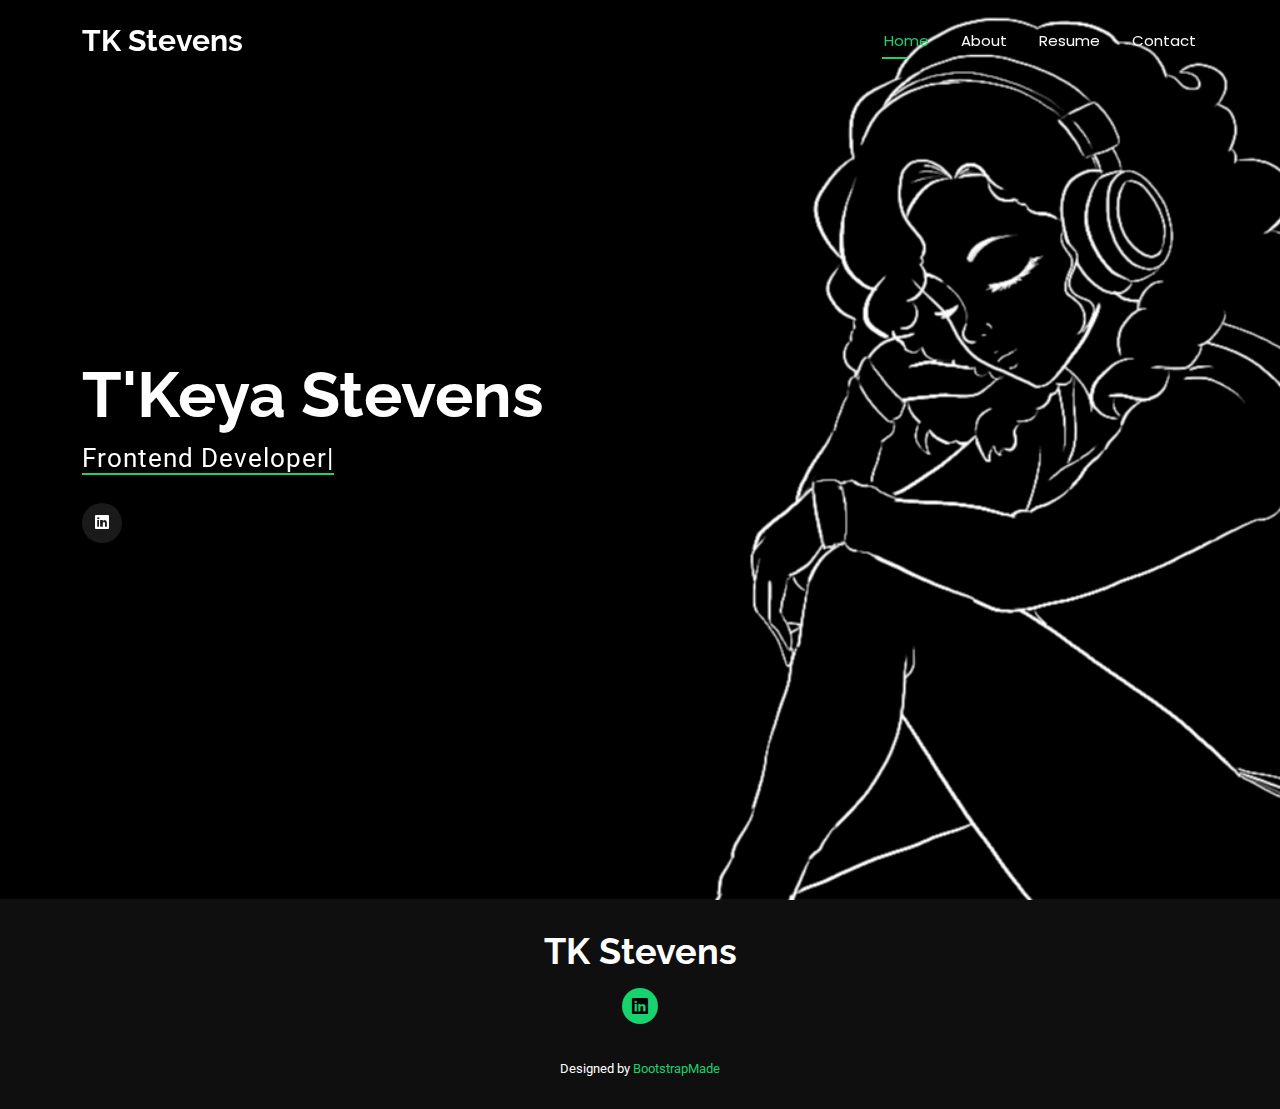
<file: index.html>
<!DOCTYPE html>
<html lang="en">

<head>
  <meta charset="utf-8">
  <meta content="width=device-width, initial-scale=1.0" name="viewport">
  <title>TK Stevens Frontend Engineer Site</title>
  <meta name="description" content="">
  <meta name="keywords" content="">

  <!-- Favicons -->
  <link href="assets/img/favicon.png" rel="icon">
  <link href="assets/img/apple-touch-icon.png" rel="apple-touch-icon">

  <!-- Fonts -->
  <link href="https://fonts.googleapis.com" rel="preconnect">
  <link href="https://fonts.gstatic.com" rel="preconnect" crossorigin>
  <link href="https://fonts.googleapis.com/css2?family=Roboto:ital,wght@0,100;0,300;0,400;0,500;0,700;0,900;1,100;1,300;1,400;1,500;1,700;1,900&family=Poppins:ital,wght@0,100;0,200;0,300;0,400;0,500;0,600;0,700;0,800;0,900;1,100;1,200;1,300;1,400;1,500;1,600;1,700;1,800;1,900&family=Raleway:ital,wght@0,100;0,200;0,300;0,400;0,500;0,600;0,700;0,800;0,900;1,100;1,200;1,300;1,400;1,500;1,600;1,700;1,800;1,900&display=swap" rel="stylesheet">

  <!-- Vendor CSS Files -->
  <link href="assets/vendor/bootstrap/css/bootstrap.min.css" rel="stylesheet">
  <link href="assets/vendor/bootstrap-icons/bootstrap-icons.css" rel="stylesheet">
  <link href="assets/vendor/aos/aos.css" rel="stylesheet">
  <link href="assets/vendor/swiper/swiper-bundle.min.css" rel="stylesheet">
  <link href="assets/vendor/glightbox/css/glightbox.min.css" rel="stylesheet">

  <!-- Main CSS File -->
  <link href="assets/css/main.css" rel="stylesheet">

  <!-- =======================================================
  * Template Name: TK Stevens
  * Template URL: https://bootstrapmade.com/personal-free-resume-bootstrap-template/
  * Updated: Nov 04 2024 with Bootstrap v5.3.3
  * Author: BootstrapMade.com
  * License: https://bootstrapmade.com/license/
  ======================================================== -->
</head>

<body class="index-page">

  <header id="header" class="header d-flex align-items-center fixed-top">
    <div class="container-fluid container-xl position-relative d-flex align-items-center justify-content-between">
      <a href="index.html" class="logo d-flex align-items-center">
        <!-- Uncomment the line below if you also wish to use an image logo -->
        <!-- <img src="assets/img/logo.png" alt=""> -->
        <h1 class="sitename">TK Stevens</h1>
      </a>

      <nav id="navmenu" class="navmenu">
        <ul>
          <li><a href="index.html" class="active">Home</a></li>
          <li><a href="about.html">About</a></li>
          <li><a href="resume.html">Resume</a></li>
          <!-- <li><a href="services.html">Services</a></li> -->
          <!-- <li><a href="portfolio.html">Portfolio</a></li> -->
          <!-- <li class="dropdown"><a href="#"><span>Dropdown</span> <i class="bi bi-chevron-down toggle-dropdown"></i></a>
            <ul>
              <li><a href="#">Dropdown 1</a></li>
              <li class="dropdown"><a href="#"><span>Deep Dropdown</span> <i class="bi bi-chevron-down toggle-dropdown"></i></a>
                <ul>
                  <li><a href="#">Deep Dropdown 1</a></li>
                  <li><a href="#">Deep Dropdown 2</a></li>
                  <li><a href="#">Deep Dropdown 3</a></li>
                  <li><a href="#">Deep Dropdown 4</a></li>
                  <li><a href="#">Deep Dropdown 5</a></li>
                </ul>
              </li>
              <li><a href="#">Dropdown 2</a></li>
              <li><a href="#">Dropdown 3</a></li>
              <li><a href="#">Dropdown 4</a></li>
            </ul>
          </li> -->
          <li><a href="contact.html">Contact</a></li>
        </ul>
        <i class="mobile-nav-toggle d-xl-none bi bi-list"></i>
      </nav>

    </div>
  </header>

  <main class="main">

    <!-- Hero Section -->
    <section id="hero" class="hero section dark-background">
        <!-- <div class="placeholder-overlay">PLACEHOLDER</div> -->

      <img src="assets/img/headset-girl-bg-png.png" alt="" data-aos="fade-in">

      <div class="container" data-aos="zoom-out" data-aos-delay="100">
        <h2>T'Keya Stevens</h2>
        <p><span class="typed" data-typed-items="Frontend Developer, Full Stack Developer, Artist, Exceptional Googler">Frontend Developer</span><span class="typed-cursor typed-cursor--blink"></span></p>
        <div class="social-links">
          <!-- <a href="#"><i class="bi bi-twitter-x"></i></a> -->
          <!-- <a href="#"><i class="bi bi-facebook"></i></a> -->
          <!-- <a href="#"><i class="bi bi-instagram"></i></a> -->
          <a href="#"><i class="bi bi-linkedin"></i></a>
        </div>
      </div>

    </section><!-- /Hero Section -->

  </main>

  <footer id="footer" class="footer dark-background">
    <div class="container">
      <h3 class="sitename">TK Stevens</h3>
      <!-- <p>Et aut eum quis fuga eos sunt ipsa nihil. Labore corporis magni eligendi fuga maxime saepe commodi placeat.</p> -->
      <div class="social-links d-flex justify-content-center">
        <!-- <a href=""><i class="bi bi-twitter-x"></i></a> -->
        <!-- <a href=""><i class="bi bi-facebook"></i></a> -->
        <!-- <a href=""><i class="bi bi-instagram"></i></a> -->
        <a href=""><i class="bi bi-linkedin"></i></a>
      </div>
      <div class="container">
        <!-- <div class="copyright">
          <span>Copyright</span> <strong class="px-1 sitename">TK Stevens</strong> <span>All Rights Reserved</span>
        </div> -->
        <div class="credits">
          <!-- All the links in the footer should remain intact. -->
          <!-- You can delete the links only if you've purchased the pro version. -->
          <!-- Licensing information: https://bootstrapmade.com/license/ -->
          <!-- Purchase the pro version with working PHP/AJAX contact form: [buy-url] -->
          Designed by <a href="https://bootstrapmade.com/">BootstrapMade</a>
        </div>
      </div>
    </div>
  </footer>

  <!-- Scroll Top -->
  <a href="#" id="scroll-top" class="scroll-top d-flex align-items-center justify-content-center"><i class="bi bi-arrow-up-short"></i></a>

  <!-- Preloader -->
  <div id="preloader"></div>

  <!-- Vendor JS Files -->
  <script src="assets/vendor/bootstrap/js/bootstrap.bundle.min.js"></script>
  <script src="assets/vendor/php-email-form/validate.js"></script>
  <script src="assets/vendor/aos/aos.js"></script>
  <script src="assets/vendor/typed.js/typed.umd.js"></script>
  <script src="assets/vendor/purecounter/purecounter_vanilla.js"></script>
  <script src="assets/vendor/waypoints/noframework.waypoints.js"></script>
  <script src="assets/vendor/swiper/swiper-bundle.min.js"></script>
  <script src="assets/vendor/glightbox/js/glightbox.min.js"></script>
  <script src="assets/vendor/imagesloaded/imagesloaded.pkgd.min.js"></script>
  <script src="assets/vendor/isotope-layout/isotope.pkgd.min.js"></script>

  <!-- Main JS File -->
  <script src="assets/js/main.js"></script>

</section>
</body>

</html>
</file>
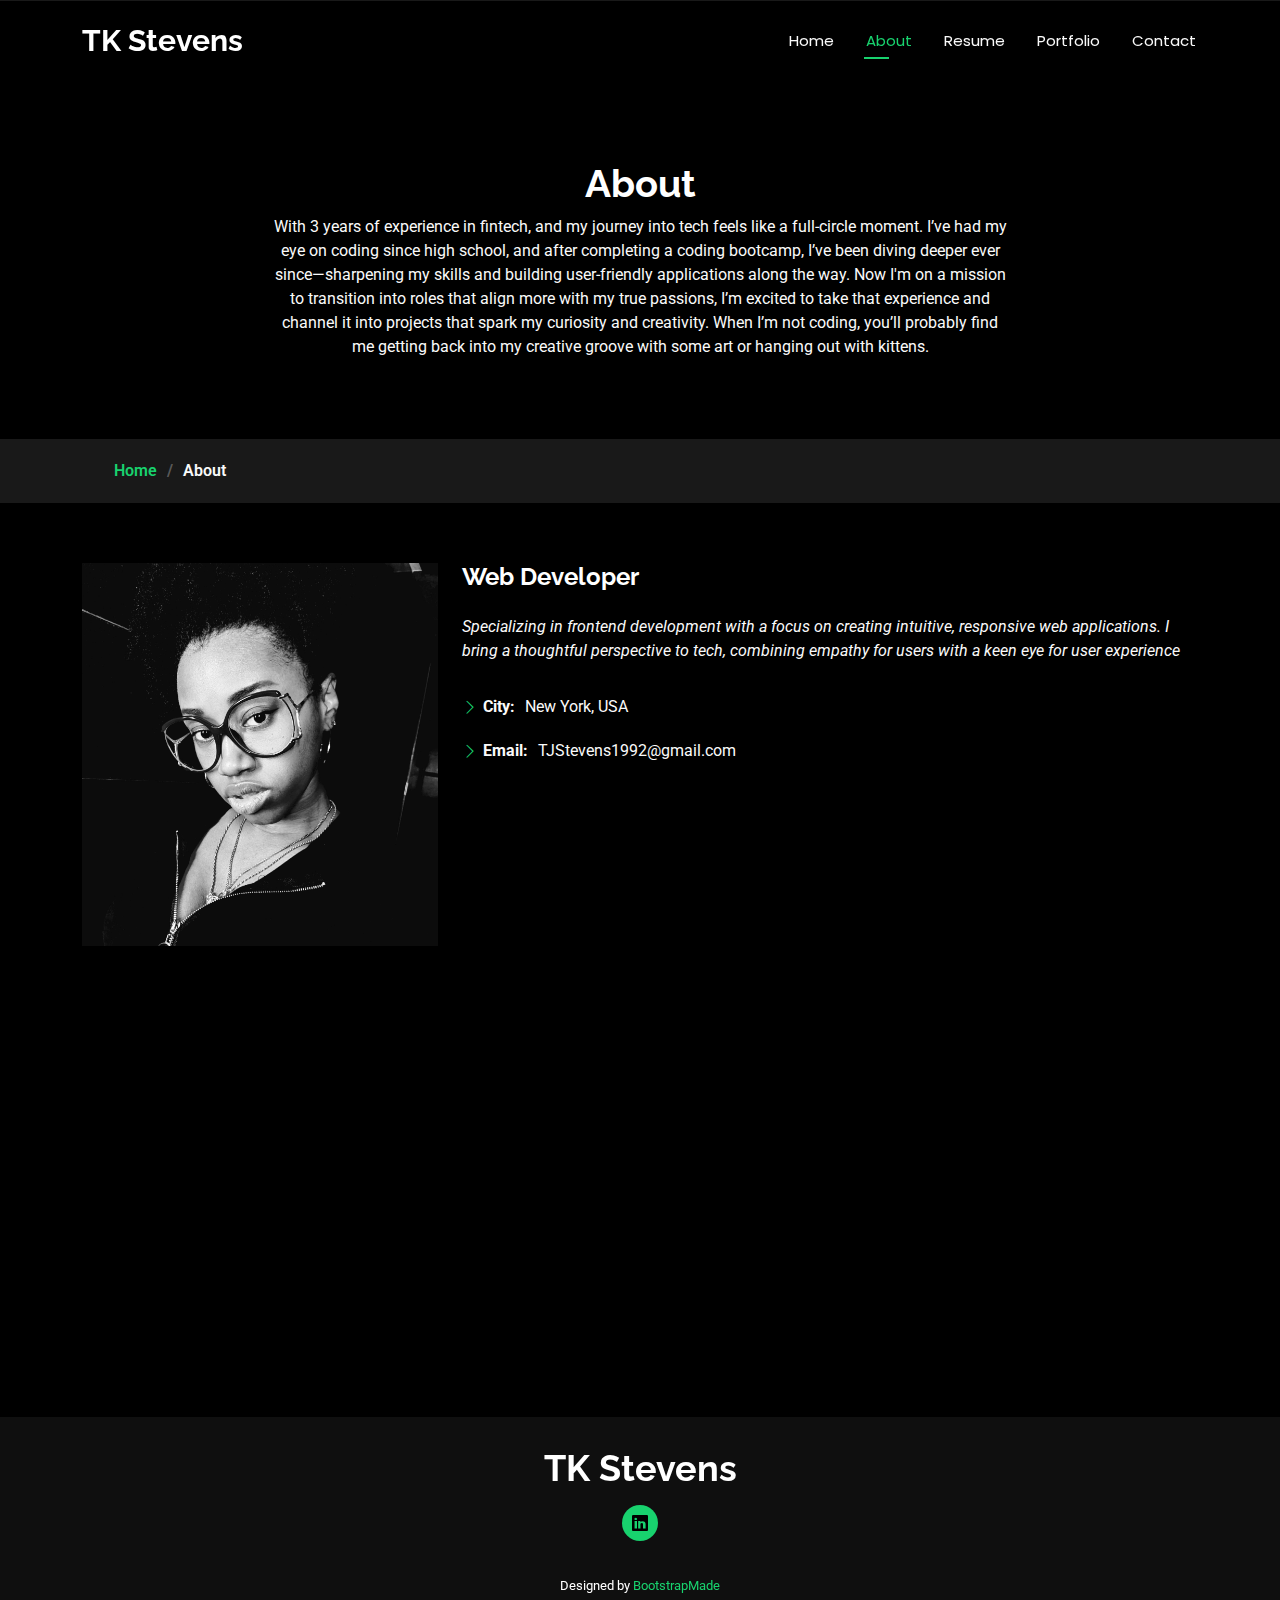
<file: about.html>
<!DOCTYPE html>
<html lang="en">

<head>
  <meta charset="utf-8">
  <meta content="width=device-width, initial-scale=1.0" name="viewport">
  <title>About - TK Stevens Bootstrap Template</title>
  <meta name="description" content="">
  <meta name="keywords" content="">

  <!-- Fonts -->
  <link href="https://fonts.googleapis.com" rel="preconnect">
  <link href="https://fonts.gstatic.com" rel="preconnect" crossorigin>
  <link href="https://fonts.googleapis.com/css2?family=Roboto:ital,wght@0,100;0,300;0,400;0,500;0,700;0,900;1,100;1,300;1,400;1,500;1,700;1,900&family=Poppins:ital,wght@0,100;0,200;0,300;0,400;0,500;0,600;0,700;0,800;0,900;1,100;1,200;1,300;1,400;1,500;1,600;1,700;1,800;1,900&family=Raleway:ital,wght@0,100;0,200;0,300;0,400;0,500;0,600;0,700;0,800;0,900;1,100;1,200;1,300;1,400;1,500;1,600;1,700;1,800;1,900&display=swap" rel="stylesheet">

  <!-- Vendor CSS Files -->
  <link href="assets/vendor/bootstrap/css/bootstrap.min.css" rel="stylesheet">
  <link href="assets/vendor/bootstrap-icons/bootstrap-icons.css" rel="stylesheet">
  <link href="assets/vendor/aos/aos.css" rel="stylesheet">
  <link href="assets/vendor/swiper/swiper-bundle.min.css" rel="stylesheet">
  <link href="assets/vendor/glightbox/css/glightbox.min.css" rel="stylesheet">

  <!-- Main CSS File -->
  <link href="assets/css/main.css" rel="stylesheet">

  <!-- =======================================================
  * Template Name: TK Stevens
  * Template URL: https://bootstrapmade.com/personal-free-resume-bootstrap-template/
  * Updated: Nov 04 2024 with Bootstrap v5.3.3
  * Author: BootstrapMade.com
  * License: https://bootstrapmade.com/license/
  ======================================================== -->
</head>

<body class="about-page">

  <header id="header" class="header d-flex align-items-center fixed-top">
    <div class="container-fluid container-xl position-relative d-flex align-items-center justify-content-between">

      <a href="index.html" class="logo d-flex align-items-center">
        <!-- Uncomment the line below if you also wish to use an image logo -->
        <!-- <img src="assets/img/logo.png" alt=""> -->
        <h1 class="sitename">TK Stevens</h1>
      </a>

      <nav id="navmenu" class="navmenu">
        <ul>
          <li><a href="index.html">Home</a></li>
          <li><a href="about.html" class="active">About</a></li>
          <li><a href="resume.html">Resume</a></li>
          <!-- <li><a href="services.html">Services</a></li> -->
          <li><a href="portfolio.html">Portfolio</a></li>
          <!-- <li class="dropdown"><a href="#"><span>Dropdown</span> <i class="bi bi-chevron-down toggle-dropdown"></i></a>
            <ul>
              <li><a href="#">Dropdown 1</a></li>
              <li class="dropdown"><a href="#"><span>Deep Dropdown</span> <i class="bi bi-chevron-down toggle-dropdown"></i></a>
                <ul>
                  <li><a href="#">Deep Dropdown 1</a></li>
                  <li><a href="#">Deep Dropdown 2</a></li>
                  <li><a href="#">Deep Dropdown 3</a></li>
                  <li><a href="#">Deep Dropdown 4</a></li>
                  <li><a href="#">Deep Dropdown 5</a></li>
                </ul>
              </li>
              <li><a href="#">Dropdown 2</a></li>
              <li><a href="#">Dropdown 3</a></li>
              <li><a href="#">Dropdown 4</a></li>
            </ul>
          </li> -->
          <li><a href="contact.html">Contact</a></li>
        </ul>
        <i class="mobile-nav-toggle d-xl-none bi bi-list"></i>
      </nav>

    </div>
  </header>

  <main class="main">

    <!-- Page Title -->
    <div class="page-title" data-aos="fade">
      <div class="heading">
        <div class="container">
          <div class="row d-flex justify-content-center text-center">
            <div class="col-lg-8">
              <h1>About</h1>
              <p class="mb-0">With 3 years of experience in fintech, and my journey into tech feels like a full-circle moment. I’ve had my eye on coding since high school, and after completing a coding bootcamp, I’ve been diving deeper ever since—sharpening my skills and building user-friendly applications along the way. Now I'm on a mission to transition into roles that align more with my true passions, I’m excited to take that experience and channel it into projects that spark my curiosity and creativity.
                When I’m not coding, you’ll probably find me getting back into my creative groove with some art or hanging out with kittens.</p>
            </div>
          </div>
        </div>
      </div>
      <nav class="breadcrumbs">
        <div class="container">
          <ol>
            <li><a href="index.html">Home</a></li>
            <li class="current">About</li>
          </ol>
        </div>
      </nav>
    </div><!-- End Page Title -->

    <!-- About Section -->
    <section id="about" class="about section">

      <div class="container" data-aos="fade-up" data-aos-delay="100">

        <div class="row gy-4 justify-content-center">
          <div class="col-lg-4">
            <img src="assets/img/high-puff-nat-night-greyscale.jpg" class="img-fluid" alt="">
          </div>
          <div class="col-lg-8 content">
            <h2>Web Developer</h2>
            <p class="fst-italic py-3">
              Specializing in frontend development with a focus on creating intuitive, responsive web applications.
              I bring a thoughtful perspective to tech, combining empathy for users with a keen eye for user experience
            </p>
            <div class="row">
              <div class="col-lg-6">
                <ul>
                  <!-- <li><i class="bi bi-chevron-right"></i> <strong>Website:</strong> <span>www.pixelynx.me</span></li> -->
                  <!-- <li><i class="bi bi-chevron-right"></i> <strong>Phone:</strong> <span>+1718 404 3666</span></li> -->
                  <li><i class="bi bi-chevron-right"></i> <strong>City:</strong> <span>New York, USA</span></li>
                  <li><i class="bi bi-chevron-right"></i> <strong>Email:</strong> <span>TJStevens1992@gmail.com</span></li>

                </ul>
              </div>
              <!-- <div class="col-lg-6">
                <ul>
                  <li><i class="bi bi-chevron-right"></i> <strong>Email:</strong> <span>TJStevens1992@gmail.com</span></li>
                  <li><i class="bi bi-chevron-right"></i> <strong>Freelance:</strong> <span>Available</span></li>
                </ul>
              </div>
            </div> -->
            <!-- <p class="py-3">
              UH...
            </p> -->
          </div>
        </div>

      </div>

    </section><!-- /About Section -->

    <!-- Stats Section
    <section id="stats" class="stats section">

      <div class="container" data-aos="fade-up" data-aos-delay="100">

        <div class="row gy-4">

          <div class="col-lg-3 col-md-6 d-flex flex-column align-items-center">
            <i class="bi bi-emoji-smile"></i>
            <div class="stats-item">
              <span data-purecounter-start="0" data-purecounter-end="232" data-purecounter-duration="1" class="purecounter"></span>
              <p>Happy Clients</p>
            </div>
          </div>End Stats Item

          <div class="col-lg-3 col-md-6 d-flex flex-column align-items-center">
            <i class="bi bi-journal-richtext"></i>
            <div class="stats-item">
              <span data-purecounter-start="0" data-purecounter-end="521" data-purecounter-duration="1" class="purecounter"></span>
              <p>Projects</p>
            </div>
          </div>End Stats Item

          <div class="col-lg-3 col-md-6 d-flex flex-column align-items-center">
            <i class="bi bi-headset"></i>
            <div class="stats-item">
              <span data-purecounter-start="0" data-purecounter-end="1463" data-purecounter-duration="1" class="purecounter"></span>
              <p>Hours Of Support</p>
            </div>
          </div>End Stats Item

          <div class="col-lg-3 col-md-6 d-flex flex-column align-items-center">
            <i class="bi bi-people"></i>
            <div class="stats-item">
              <span data-purecounter-start="0" data-purecounter-end="15" data-purecounter-duration="1" class="purecounter"></span>
              <p>Hard Workers</p>
            </div>
          </div>End Stats Item

        </div>

      </div>

    </section>/Stats Section -->

    <!-- Skills Section -->
    <section id="skills" class="skills section">

      <!-- Section Title -->
      <div class="container section-title" data-aos="fade-up">
        <h2>Skills</h2>
        <div><span>My</span> <span class="description-title">Skills</span></div>
      </div><!-- End Section Title -->

      <div class="container" data-aos="fade-up" data-aos-delay="100">

        <div class="row skills-content skills-animation">

          <div class="col-lg-6">

            <div class="progress">
              <span class="skill"><span>HTML</span> <i class="val">90%</i></span>
              <div class="progress-bar-wrap">
                <div class="progress-bar" role="progressbar" aria-valuenow="90" aria-valuemin="0" aria-valuemax="100"></div>
              </div>
            </div><!-- End Skills Item -->

            <div class="progress">
              <span class="skill"><span>CSS</span> <i class="val">85%</i></span>
              <div class="progress-bar-wrap">
                <div class="progress-bar" role="progressbar" aria-valuenow="85" aria-valuemin="0" aria-valuemax="100"></div>
              </div>
            </div><!-- End Skills Item -->

            <div class="progress">
              <span class="skill"><span>JavaScript</span> <i class="val">70%</i></span>
              <div class="progress-bar-wrap">
                <div class="progress-bar" role="progressbar" aria-valuenow="70" aria-valuemin="0" aria-valuemax="100"></div>
              </div>
            </div><!-- End Skills Item -->

          </div>

          <div class="col-lg-6">

            <div class="progress">
              <span class="skill"><span>Photoshop/Affinity Designer</span> <i class="val">70%</i></span>
              <div class="progress-bar-wrap">
                <div class="progress-bar" role="progressbar" aria-valuenow="70" aria-valuemin="0" aria-valuemax="100"></div>
              </div>
            </div><!-- End Skills Item -->

          </div>

        </div>

      </div>

    </section><!-- /Skills Section -->

    <!-- Interests Section -->
    <!-- <section id="interests" class="interests section">

      Section Title
      <div class="container section-title" data-aos="fade-up">
        <h2>Features</h2>
        <div><span>I'm</span> <span class="description-title">interested in</span></div>
      </div>End Section Title

      <div class="container">

        <div class="row gy-4">

          <div class="col-lg-3 col-md-4" data-aos="fade-up" data-aos-delay="100">
            <div class="features-item">
              <i class="bi bi-eye" style="color: #ffbb2c;"></i>
              <h3><a href="" class="stretched-link">Lorem Ipsum</a></h3>
            </div>
          </div>End Feature Item

          <div class="col-lg-3 col-md-4" data-aos="fade-up" data-aos-delay="200">
            <div class="features-item">
              <i class="bi bi-infinity" style="color: #5578ff;"></i>
              <h3><a href="" class="stretched-link">Dolor Sitema</a></h3>
            </div>
          </div>End Feature Item

          <div class="col-lg-3 col-md-4" data-aos="fade-up" data-aos-delay="300">
            <div class="features-item">
              <i class="bi bi-mortarboard" style="color: #e80368;"></i>
              <h3><a href="" class="stretched-link">Sed perspiciatis</a></h3>
            </div>
          </div>End Feature Item

          <div class="col-lg-3 col-md-4" data-aos="fade-up" data-aos-delay="400">
            <div class="features-item">
              <i class="bi bi-nut" style="color: #e361ff;"></i>
              <h3><a href="" class="stretched-link">Magni Dolores</a></h3>
            </div>
          </div>End Feature Item

          <div class="col-lg-3 col-md-4" data-aos="fade-up" data-aos-delay="500">
            <div class="features-item">
              <i class="bi bi-shuffle" style="color: #47aeff;"></i>
              <h3><a href="" class="stretched-link">Nemo Enim</a></h3>
            </div>
          </div>End Feature Item

          <div class="col-lg-3 col-md-4" data-aos="fade-up" data-aos-delay="600">
            <div class="features-item">
              <i class="bi bi-star" style="color: #ffa76e;"></i>
              <h3><a href="" class="stretched-link">Eiusmod Tempor</a></h3>
            </div>
          </div>End Feature Item

          <div class="col-lg-3 col-md-4" data-aos="fade-up" data-aos-delay="700">
            <div class="features-item">
              <i class="bi bi-x-diamond" style="color: #11dbcf;"></i>
              <h3><a href="" class="stretched-link">Midela Teren</a></h3>
            </div>
          </div>End Feature Item

          <div class="col-lg-3 col-md-4" data-aos="fade-up" data-aos-delay="800">
            <div class="features-item">
              <i class="bi bi-camera-video" style="color: #4233ff;"></i>
              <h3><a href="" class="stretched-link">Pira Neve</a></h3>
            </div>
          </div>End Feature Item

          <div class="col-lg-3 col-md-4" data-aos="fade-up" data-aos-delay="900">
            <div class="features-item">
              <i class="bi bi-command" style="color: #b2904f;"></i>
              <h3><a href="" class="stretched-link">Dirada Pack</a></h3>
            </div>
          </div>End Feature Item

          <div class="col-lg-3 col-md-4" data-aos="fade-up" data-aos-delay="1000">
            <div class="features-item">
              <i class="bi bi-dribbble" style="color: #b20969;"></i>
              <h3><a href="" class="stretched-link">Moton Ideal</a></h3>
            </div>
          </div>End Feature Item

          <div class="col-lg-3 col-md-4" data-aos="fade-up" data-aos-delay="1100">
            <div class="features-item">
              <i class="bi bi-activity" style="color: #ff5828;"></i>
              <h3><a href="" class="stretched-link">Verdo Park</a></h3>
            </div>
          </div>End Feature Item

          <div class="col-lg-3 col-md-4" data-aos="fade-up" data-aos-delay="1200">
            <div class="features-item">
              <i class="bi bi-brightness-high" style="color: #29cc61;"></i>
              <h3><a href="" class="stretched-link">Flavor Nivelanda</a></h3>
            </div>
          </div>End Feature Item

        </div>

      </div>

    </section> -->
    <!-- /Interests Section -->

    
    <!-- Testimonials Section
    <section id="testimonials" class="testimonials section">

      Section Title
      <div class="container section-title" data-aos="fade-up">
        <h2>Testimonials</h2>
        <div><span>Check my</span> <span class="description-title">Testimonials</span></div>
      </div>End Section Title

      <div class="container" data-aos="fade-up" data-aos-delay="100">

        <div class="swiper init-swiper" data-speed="600" data-delay="5000">
          <script type="application/json" class="swiper-config">
            {
              "loop": true,
              "speed": 600,
              "autoplay": {
                "delay": 5000
              },
              "slidesPerView": "auto",
              "pagination": {
                "el": ".swiper-pagination",
                "type": "bullets",
                "clickable": true
              },
              "breakpoints": {
                "320": {
                  "slidesPerView": 1,
                  "spaceBetween": 40
                },
                "1200": {
                  "slidesPerView": 3,
                  "spaceBetween": 20
                }
              }
            }
          </script>
          <div class="swiper-wrapper">

            <div class="swiper-slide">
              <div class="testimonial-item" "="">
            <p>
              <i class=" bi bi-quote quote-icon-left"></i>
                <span>Proin iaculis purus consequat sem cure digni ssim donec porttitora entum suscipit rhoncus. Accusantium quam, ultricies eget id, aliquam eget nibh et. Maecen aliquam, risus at semper.</span>
                <i class="bi bi-quote quote-icon-right"></i>
                </p>
                <img src="assets/img/testimonials/testimonials-1.jpg" class="testimonial-img" alt="">
                <h3>Saul Goodman</h3>
                <h4>Ceo &amp; Founder</h4>
              </div>
            </div>End testimonial item

            <div class="swiper-slide">
              <div class="testimonial-item">
                <p>
                  <i class="bi bi-quote quote-icon-left"></i>
                  <span>Export tempor illum tamen malis malis eram quae irure esse labore quem cillum quid malis quorum velit fore eram velit sunt aliqua noster fugiat irure amet legam anim culpa.</span>
                  <i class="bi bi-quote quote-icon-right"></i>
                </p>
                <img src="assets/img/testimonials/testimonials-2.jpg" class="testimonial-img" alt="">
                <h3>Sara Wilsson</h3>
                <h4>Designer</h4>
              </div>
            </div>End testimonial item

            <div class="swiper-slide">
              <div class="testimonial-item">
                <p>
                  <i class="bi bi-quote quote-icon-left"></i>
                  <span>Enim nisi quem export duis labore cillum quae magna enim sint quorum nulla quem veniam duis minim tempor labore quem eram duis noster aute amet eram fore quis sint minim.</span>
                  <i class="bi bi-quote quote-icon-right"></i>
                </p>
                <img src="assets/img/testimonials/testimonials-3.jpg" class="testimonial-img" alt="">
                <h3>Jena Karlis</h3>
                <h4>Store Owner</h4>
              </div>
            </div>End testimonial item

            <div class="swiper-slide">
              <div class="testimonial-item">
                <p>
                  <i class="bi bi-quote quote-icon-left"></i>
                  <span>Fugiat enim eram quae cillum dolore dolor amet nulla culpa multos export minim fugiat dolor enim duis veniam ipsum anim magna sunt elit fore quem dolore labore illum veniam.</span>
                  <i class="bi bi-quote quote-icon-right"></i>
                </p>
                <img src="assets/img/testimonials/testimonials-4.jpg" class="testimonial-img" alt="">
                <h3>Matt Brandon</h3>
                <h4>Freelancer</h4>
              </div>
            </div>End testimonial item

            <div class="swiper-slide">
              <div class="testimonial-item">
                <p>
                  <i class="bi bi-quote quote-icon-left"></i>
                  <span>Quis quorum aliqua sint quem legam fore sunt eram irure aliqua veniam tempor noster veniam sunt culpa nulla illum cillum fugiat legam esse veniam culpa fore nisi cillum quid.</span>
                  <i class="bi bi-quote quote-icon-right"></i>
                </p>
                <img src="assets/img/testimonials/testimonials-5.jpg" class="testimonial-img" alt="">
                <h3>John Larson</h3>
                <h4>Entrepreneur</h4>
              </div>
            </div>End testimonial item

          </div>
          <div class="swiper-pagination"></div>
        </div>

      </div>

    </section>/Testimonials Section -->

  </main>

  <footer id="footer" class="footer dark-background">
    <div class="container">
      <h3 class="sitename">TK Stevens</h3>
      <!-- <p>Et aut eum quis fuga eos sunt ipsa nihil. Labore corporis magni eligendi fuga maxime saepe commodi placeat.</p> -->
      <div class="social-links d-flex justify-content-center">
        <!-- <a href=""><i class="bi bi-twitter-x"></i></a> -->
        <!-- <a href=""><i class="bi bi-facebook"></i></a> -->
        <!-- <a href=""><i class="bi bi-instagram"></i></a> -->
        <a href=""><i class="bi bi-linkedin"></i></a>
      </div>
      <div class="container">
        <!-- <div class="copyright">
          <span>Copyright</span> <strong class="px-1 sitename">TK Stevens</strong> <span>All Rights Reserved</span>
        </div> -->
        <div class="credits">
          <!-- All the links in the footer should remain intact. -->
          <!-- You can delete the links only if you've purchased the pro version. -->
          <!-- Licensing information: https://bootstrapmade.com/license/ -->
          <!-- Purchase the pro version with working PHP/AJAX contact form: [buy-url] -->
          Designed by <a href="https://bootstrapmade.com/">BootstrapMade</a>
        </div>
      </div>
    </div>
  </footer>

  <!-- Scroll Top -->
  <a href="#" id="scroll-top" class="scroll-top d-flex align-items-center justify-content-center"><i class="bi bi-arrow-up-short"></i></a>

  <!-- Preloader -->
  <div id="preloader"></div>

  <!-- Vendor JS Files -->
  <script src="assets/vendor/bootstrap/js/bootstrap.bundle.min.js"></script>
  <script src="assets/vendor/php-email-form/validate.js"></script>
  <script src="assets/vendor/aos/aos.js"></script>
  <script src="assets/vendor/typed.js/typed.umd.js"></script>
  <script src="assets/vendor/purecounter/purecounter_vanilla.js"></script>
  <script src="assets/vendor/waypoints/noframework.waypoints.js"></script>
  <script src="assets/vendor/swiper/swiper-bundle.min.js"></script>
  <script src="assets/vendor/glightbox/js/glightbox.min.js"></script>
  <script src="assets/vendor/imagesloaded/imagesloaded.pkgd.min.js"></script>
  <script src="assets/vendor/isotope-layout/isotope.pkgd.min.js"></script>

  <!-- Main JS File -->
  <script src="assets/js/main.js"></script>

</body>

</html>
</file>
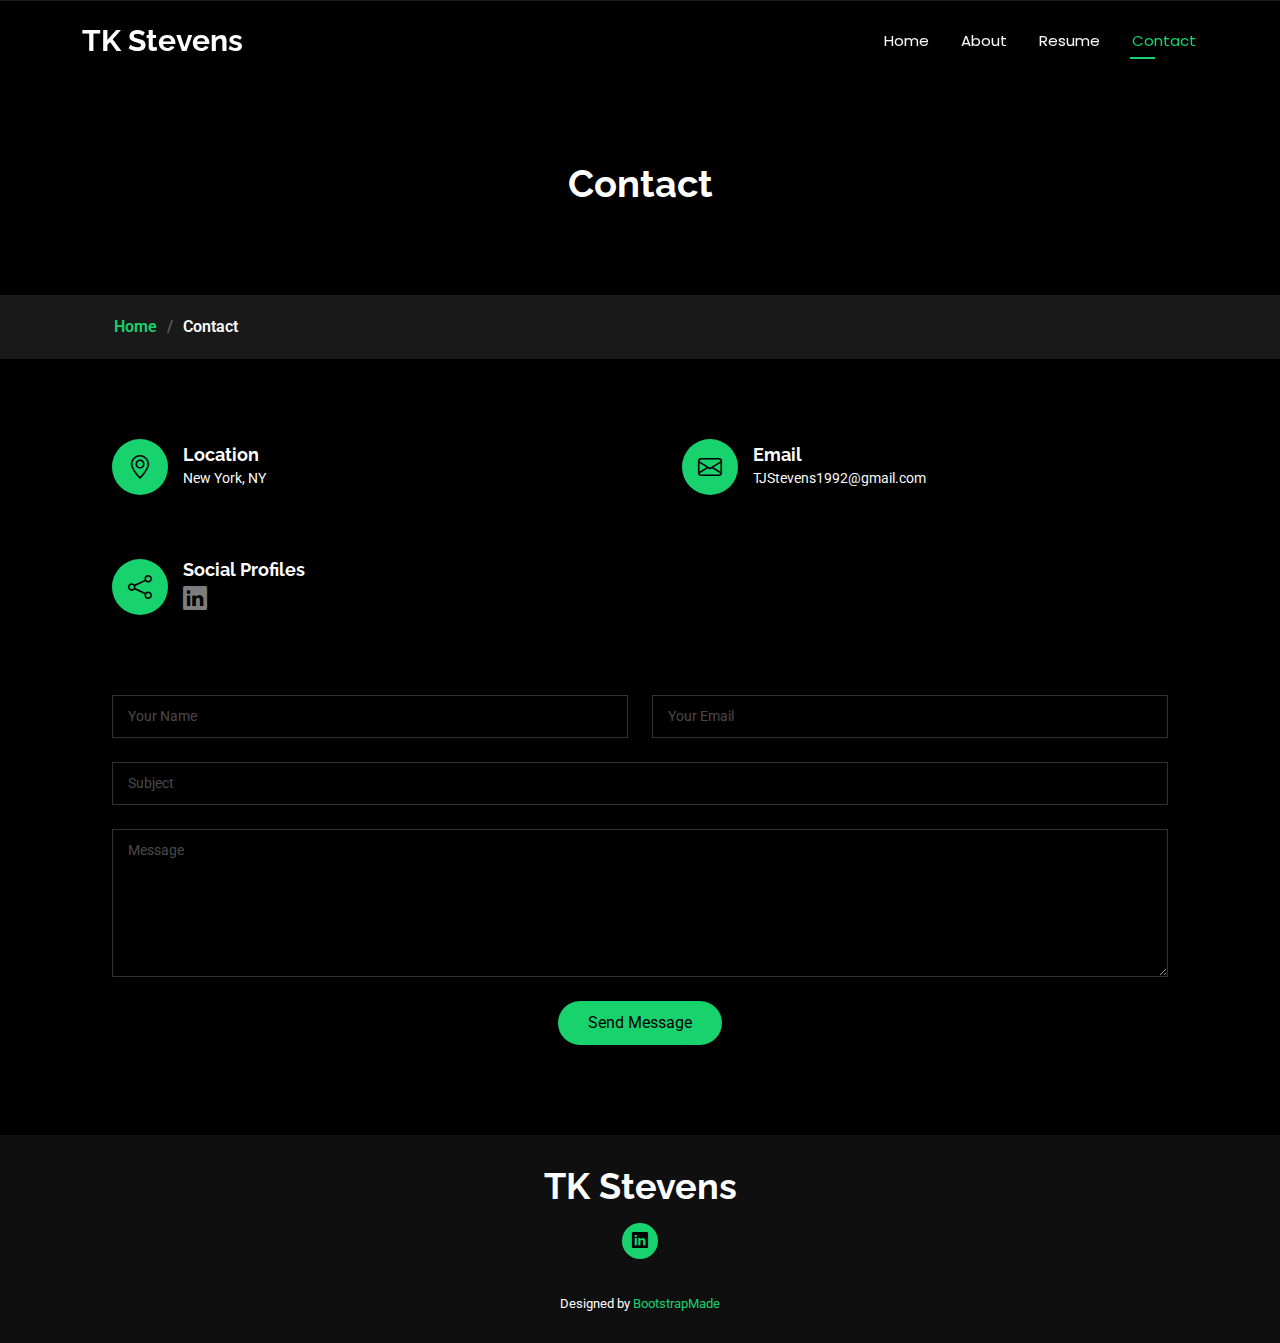
<file: contact.html>
<!DOCTYPE html>
<html lang="en">

<head>
  <meta charset="utf-8">
  <meta content="width=device-width, initial-scale=1.0" name="viewport">
  <title>Contact - TK Stevens Bootstrap Template</title>
  <meta name="description" content="">
  <meta name="keywords" content="">

  <!-- Favicons -->
  <link href="assets/img/favicon.png" rel="icon">
  <link href="assets/img/apple-touch-icon.png" rel="apple-touch-icon">

  <!-- Fonts -->
  <link href="https://fonts.googleapis.com" rel="preconnect">
  <link href="https://fonts.gstatic.com" rel="preconnect" crossorigin>
  <link href="https://fonts.googleapis.com/css2?family=Roboto:ital,wght@0,100;0,300;0,400;0,500;0,700;0,900;1,100;1,300;1,400;1,500;1,700;1,900&family=Poppins:ital,wght@0,100;0,200;0,300;0,400;0,500;0,600;0,700;0,800;0,900;1,100;1,200;1,300;1,400;1,500;1,600;1,700;1,800;1,900&family=Raleway:ital,wght@0,100;0,200;0,300;0,400;0,500;0,600;0,700;0,800;0,900;1,100;1,200;1,300;1,400;1,500;1,600;1,700;1,800;1,900&display=swap" rel="stylesheet">

  <!-- Vendor CSS Files -->
  <link href="assets/vendor/bootstrap/css/bootstrap.min.css" rel="stylesheet">
  <link href="assets/vendor/bootstrap-icons/bootstrap-icons.css" rel="stylesheet">
  <link href="assets/vendor/aos/aos.css" rel="stylesheet">
  <link href="assets/vendor/swiper/swiper-bundle.min.css" rel="stylesheet">
  <link href="assets/vendor/glightbox/css/glightbox.min.css" rel="stylesheet">

  <!-- Main CSS File -->
  <link href="assets/css/main.css" rel="stylesheet">

  <!-- =======================================================
  * Template Name: TK Stevens
  * Template URL: https://bootstrapmade.com/personal-free-resume-bootstrap-template/
  * Updated: Nov 04 2024 with Bootstrap v5.3.3
  * Author: BootstrapMade.com
  * License: https://bootstrapmade.com/license/
  ======================================================== -->
</head>

<body class="contact-page">

  <header id="header" class="header d-flex align-items-center fixed-top">
    <div class="container-fluid container-xl position-relative d-flex align-items-center justify-content-between">

      <a href="index.html" class="logo d-flex align-items-center">
        <!-- Uncomment the line below if you also wish to use an image logo -->
        <!-- <img src="assets/img/logo.png" alt=""> -->
        <h1 class="sitename">TK Stevens</h1>
      </a>

      <nav id="navmenu" class="navmenu">
        <ul>
          <li><a href="index.html">Home</a></li>
          <li><a href="about.html">About</a></li>
          <li><a href="resume.html">Resume</a></li>
          <!-- <li><a href="services.html">Services</a></li> -->
          <!-- <li><a href="portfolio.html">Portfolio</a></li> -->
          <!-- <li class="dropdown"><a href="#"><span>Dropdown</span> <i class="bi bi-chevron-down toggle-dropdown"></i></a>
            <ul>
              <li><a href="#">Dropdown 1</a></li>
              <li class="dropdown"><a href="#"><span>Deep Dropdown</span> <i class="bi bi-chevron-down toggle-dropdown"></i></a>
                <ul>
                  <li><a href="#">Deep Dropdown 1</a></li>
                  <li><a href="#">Deep Dropdown 2</a></li>
                  <li><a href="#">Deep Dropdown 3</a></li>
                  <li><a href="#">Deep Dropdown 4</a></li>
                  <li><a href="#">Deep Dropdown 5</a></li>
                </ul>
              </li>
              <li><a href="#">Dropdown 2</a></li>
              <li><a href="#">Dropdown 3</a></li>
              <li><a href="#">Dropdown 4</a></li>
            </ul>
          </li> -->
          <li><a href="contact.html" class="active">Contact</a></li>
        </ul>
        <i class="mobile-nav-toggle d-xl-none bi bi-list"></i>
      </nav>

    </div>
  </header>

  <main class="main">

    <!-- Page Title -->
    <div class="page-title" data-aos="fade">
      <div class="heading">
        <div class="container">
          <div class="row d-flex justify-content-center text-center">
            <div class="col-lg-8">
              <h1>Contact</h1>
              <!-- <p class="mb-0">Odio et unde deleniti. Deserunt numquam exercitationem. Officiis quo odio sint voluptas consequatur ut a odio voluptatem. Sit dolorum debitis veritatis natus dolores. Quasi ratione sint. Sit quaerat ipsum dolorem.</p> -->
            </div>
          </div>
        </div>
      </div>
      <nav class="breadcrumbs">
        <div class="container">
          <ol>
            <li><a href="index.html">Home</a></li>
            <li class="current">Contact</li>
          </ol>
        </div>
      </nav>
    </div><!-- End Page Title -->

    <!-- Contact Section -->
    <section id="contact" class="contact section">

      <div class="container" data-aos="fade-up" data-aos-delay="100">

        <div class="row gy-4">

          <div class="col-md-6">
            <div class="info-item d-flex align-items-center" data-aos="fade-up" data-aos-delay="200">
              <i class="icon bi bi-geo-alt flex-shrink-0"></i>
              <div>
                <h3>Location</h3>
                <p>New York, NY</p>
              </div>
            </div>
          </div><!-- End Info Item -->

          <!-- <div class="col-md-6">
            <div class="info-item d-flex align-items-center" data-aos="fade-up" data-aos-delay="300">
              <i class="icon bi bi-telephone flex-shrink-0"></i>
              <div>
                <h3>Call Me</h3>
                <p>+1 5589 55488 55</p>
              </div>
            </div>
          </div> -->
          <!-- End Info Item -->

          <div class="col-md-6">
            <div class="info-item d-flex align-items-center" data-aos="fade-up" data-aos-delay="400">
              <i class="icon bi bi-envelope flex-shrink-0"></i>
              <div>
                <h3>Email</h3>
                <p>TJStevens1992@gmail.com</p>
              </div>
            </div>
          </div><!-- End Info Item -->

          <div class="col-md-6">
            <div class="info-item d-flex align-items-center" data-aos="fade-up" data-aos-delay="500">
              <i class="icon bi bi-share flex-shrink-0"></i>
              <div>
                <h3>Social Profiles</h3>
                <div class="social-links">
                  <!-- <a href="#"><i class="bi bi-twitter-x"></i></a> -->
                  <!-- <a href="#"><i class="bi bi-facebook"></i></a> -->
                  <!-- <a href="#"><i class="bi bi-instagram"></i></a> -->
                  <!-- <a href="#"><i class="bi bi-skype"></i></a> -->
                  <a href="#"><i class="bi bi-linkedin"></i></a>
                </div>
              </div>
            </div>
          </div><!-- End Info Item -->

        </div>

        <form action="forms/contact.php" method="post" class="php-email-form" data-aos="fade-up" data-aos-delay="600">
          <div class="row gy-4">

            <div class="col-md-6">
              <input type="text" name="name" class="form-control" placeholder="Your Name" required="">
            </div>

            <div class="col-md-6 ">
              <input type="email" class="form-control" name="email" placeholder="Your Email" required="">
            </div>

            <div class="col-md-12">
              <input type="text" class="form-control" name="subject" placeholder="Subject" required="">
            </div>

            <div class="col-md-12">
              <textarea class="form-control" name="message" rows="6" placeholder="Message" required=""></textarea>
            </div>

            <div class="col-md-12 text-center">
              <div class="loading">Loading</div>
              <div class="error-message"></div>
              <div class="sent-message">Your message has been sent. Thank you!</div>

              <button type="submit">Send Message</button>
            </div>

          </div>
        </form><!-- End Contact Form -->

      </div>

    </section><!-- /Contact Section -->

  </main>

  <footer id="footer" class="footer dark-background">
    <div class="container">
      <h3 class="sitename">TK Stevens</h3>
      <!-- <p>Et aut eum quis fuga eos sunt ipsa nihil. Labore corporis magni eligendi fuga maxime saepe commodi placeat.</p> -->
      <div class="social-links d-flex justify-content-center">
        <!-- <a href=""><i class="bi bi-twitter-x"></i></a> -->
        <!-- <a href=""><i class="bi bi-facebook"></i></a> -->
        <!-- <a href=""><i class="bi bi-instagram"></i></a> -->
        <!-- <a href=""><i class="bi bi-skype"></i></a> -->
        <a href=""><i class="bi bi-linkedin"></i></a>
      </div>
      <div class="container">
        <!-- <div class="copyright">
          <span>Copyright</span> <strong class="px-1 sitename">TK Stevens</strong> <span>All Rights Reserved</span>
        </div> -->
        <div class="credits">
          <!-- All the links in the footer should remain intact. -->
          <!-- You can delete the links only if you've purchased the pro version. -->
          <!-- Licensing information: https://bootstrapmade.com/license/ -->
          <!-- Purchase the pro version with working PHP/AJAX contact form: [buy-url] -->
          Designed by <a href="https://bootstrapmade.com/">BootstrapMade</a>
        </div>
      </div>
    </div>
  </footer>

  <!-- Scroll Top -->
  <a href="#" id="scroll-top" class="scroll-top d-flex align-items-center justify-content-center"><i class="bi bi-arrow-up-short"></i></a>

  <!-- Preloader -->
  <div id="preloader"></div>

  <!-- Vendor JS Files -->
  <script src="assets/vendor/bootstrap/js/bootstrap.bundle.min.js"></script>
  <script src="assets/vendor/php-email-form/validate.js"></script>
  <script src="assets/vendor/aos/aos.js"></script>
  <script src="assets/vendor/typed.js/typed.umd.js"></script>
  <script src="assets/vendor/purecounter/purecounter_vanilla.js"></script>
  <script src="assets/vendor/waypoints/noframework.waypoints.js"></script>
  <script src="assets/vendor/swiper/swiper-bundle.min.js"></script>
  <script src="assets/vendor/glightbox/js/glightbox.min.js"></script>
  <script src="assets/vendor/imagesloaded/imagesloaded.pkgd.min.js"></script>
  <script src="assets/vendor/isotope-layout/isotope.pkgd.min.js"></script>

  <!-- Main JS File -->
  <script src="assets/js/main.js"></script>

</body>

</html>
</file>
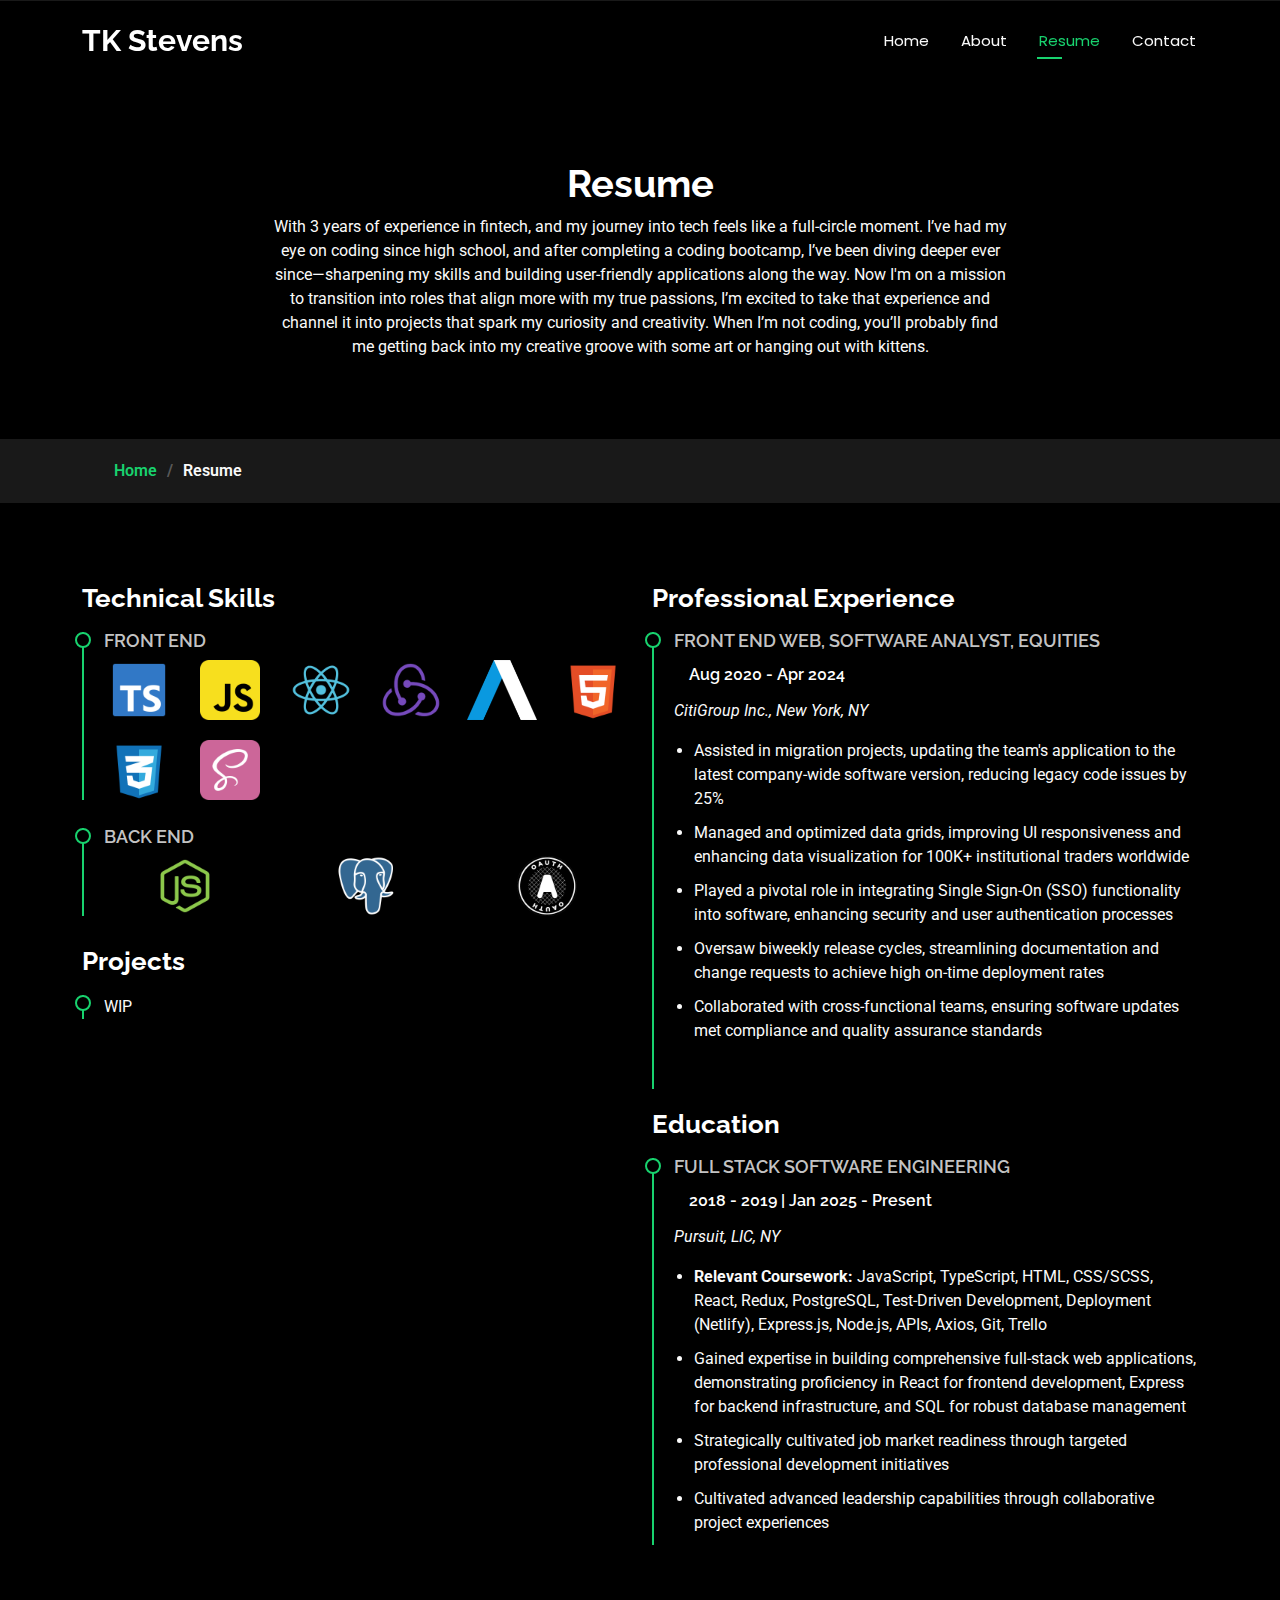
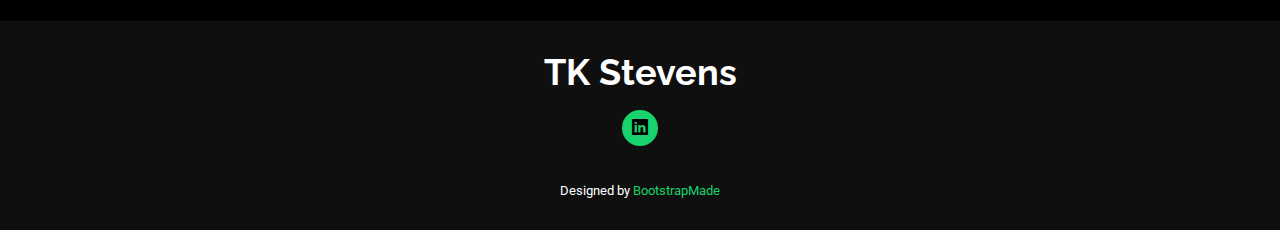
<file: resume.html>
<!DOCTYPE html>
<html lang="en">

<head>
  <meta charset="utf-8">
  <meta content="width=device-width, initial-scale=1.0" name="viewport">
  <title>Resume - TK Stevens Bootstrap Template</title>
  <meta name="description" content="">
  <meta name="keywords" content="">

  <!-- Favicons -->
  <link href="assets/img/favicon.png" rel="icon">
  <link href="assets/img/apple-touch-icon.png" rel="apple-touch-icon">

  <!-- Fonts -->
  <link href="https://fonts.googleapis.com" rel="preconnect">
  <link href="https://fonts.gstatic.com" rel="preconnect" crossorigin>
  <link href="https://fonts.googleapis.com/css2?family=Roboto:ital,wght@0,100;0,300;0,400;0,500;0,700;0,900;1,100;1,300;1,400;1,500;1,700;1,900&family=Poppins:ital,wght@0,100;0,200;0,300;0,400;0,500;0,600;0,700;0,800;0,900;1,100;1,200;1,300;1,400;1,500;1,600;1,700;1,800;1,900&family=Raleway:ital,wght@0,100;0,200;0,300;0,400;0,500;0,600;0,700;0,800;0,900;1,100;1,200;1,300;1,400;1,500;1,600;1,700;1,800;1,900&display=swap" rel="stylesheet">

  <!-- Vendor CSS Files -->
  <link href="assets/vendor/bootstrap/css/bootstrap.min.css" rel="stylesheet">
  <link href="assets/vendor/bootstrap-icons/bootstrap-icons.css" rel="stylesheet">
  <link href="assets/vendor/aos/aos.css" rel="stylesheet">
  <link href="assets/vendor/swiper/swiper-bundle.min.css" rel="stylesheet">
  <link href="assets/vendor/glightbox/css/glightbox.min.css" rel="stylesheet">

  <!-- Main CSS File -->
  <link href="assets/css/main.css" rel="stylesheet">

  <!-- =======================================================
  * Template Name: TK Stevens
  * Template URL: https://bootstrapmade.com/personal-free-resume-bootstrap-template/
  * Updated: Nov 04 2024 with Bootstrap v5.3.3
  * Author: BootstrapMade.com
  * License: https://bootstrapmade.com/license/
  ======================================================== -->
</head>

<body class="resume-page">

  <header id="header" class="header d-flex align-items-center fixed-top">
    <div class="container-fluid container-xl position-relative d-flex align-items-center justify-content-between">

      <a href="index.html" class="logo d-flex align-items-center">
        <!-- Uncomment the line below if you also wish to use an image logo -->
        <!-- <img src="assets/img/logo.png" alt=""> -->
        <h1 class="sitename">TK Stevens</h1>
      </a>

      <nav id="navmenu" class="navmenu">
        <ul>
          <li><a href="index.html">Home</a></li>
          <li><a href="about.html">About</a></li>
          <li><a href="resume.html" class="active">Resume</a></li>
          <!-- <li><a href="services.html">Services</a></li> -->
          <!-- <li><a href="portfolio.html">Portfolio</a></li> -->
          <!-- <li class="dropdown"><a href="#"><span>Dropdown</span> <i class="bi bi-chevron-down toggle-dropdown"></i></a>
            <ul>
              <li><a href="#">Dropdown 1</a></li>
              <li class="dropdown"><a href="#"><span>Deep Dropdown</span> <i class="bi bi-chevron-down toggle-dropdown"></i></a>
                <ul>
                  <li><a href="#">Deep Dropdown 1</a></li>
                  <li><a href="#">Deep Dropdown 2</a></li>
                  <li><a href="#">Deep Dropdown 3</a></li>
                  <li><a href="#">Deep Dropdown 4</a></li>
                  <li><a href="#">Deep Dropdown 5</a></li>
                </ul>
              </li>
              <li><a href="#">Dropdown 2</a></li>
              <li><a href="#">Dropdown 3</a></li>
              <li><a href="#">Dropdown 4</a></li>
            </ul>
          </li> -->
          <li><a href="contact.html">Contact</a></li>
        </ul>
        <i class="mobile-nav-toggle d-xl-none bi bi-list"></i>
      </nav>

    </div>
  </header>

  <main class="main">

    <!-- Page Title -->
    <div class="page-title" data-aos="fade">
      <div class="heading">
        <div class="container">
          <div class="row d-flex justify-content-center text-center">
            <div class="col-lg-8">
              <h1>Resume</h1>
              <p class="mb-0">With 3 years of experience in fintech, and my journey into tech feels like a full-circle moment. 
                I’ve had my eye on coding since high school, and after completing a coding bootcamp, I’ve been diving deeper ever 
                since—sharpening my skills and building user-friendly applications along the way. Now I'm on a mission to transition 
                into roles that align more with my true passions, I’m excited to take that experience and channel it into projects 
                that spark my curiosity and creativity.
                When I’m not coding, you’ll probably find me getting back into my creative groove with some art or hanging out with kittens.</p>
            </div>
          </div>
        </div>
      </div>
      <nav class="breadcrumbs">
        <div class="container">
          <ol>
            <li><a href="index.html">Home</a></li>
            <li class="current">Resume</li>
          </ol>
        </div>
      </nav>
    </div><!-- End Page Title -->

    <!-- Resume Section -->
    <section id="resume" class="resume section">

      <div class="container">

        <div class="row">

          <div class="col-lg-6" data-aos="fade-up" data-aos-delay="100">
            <h3 class="resume-title">Technical Skills</h3>
          
            <div class="resume-item pb-0">
              <h4>Front End</h4>
              <div class="skills-grid">
                <img src="./assets/img/icons/typescript-logo.png" alt="TypeScript">
                <img src="./assets/img/icons/javascript-logo.png" alt="JavaScript">
                <img src="./assets/img/icons/react-logo.png" alt="React">
                <img src="./assets/img/icons/redux-logo.png" alt="Redux">
                <img src="./assets/img/icons/axios-dark-logo.png" alt="Axios">
                <!-- <img src="./assets/img/icons/ajax" alt="AJAX"> -->
                <img src="./assets/img/icons/html-5-logo.png" alt="HTML5">
                <img src="./assets/img/icons/css-3-logo.png" alt="CSS3">
                <img src="./assets/img/icons/sass-logo.png" alt="SASS">
              </div>
            </div>
          
            <div class="resume-item pb-0">
              <h4>Back End</h4>
              <div class="skills-grid">
                <img src="./assets/img/icons/node-js-logo.png" alt="Node">
                <img src="./assets/img/icons/postgresql-logo.png" alt="PostgreSQL">
                <!-- <img src="./assets/img/icons/express-logo.png" alt="Express"> -->
                <img src="./assets/img/icons/oauth-logo.png" alt="OAuth">
              </div>
              </div>

            <h3 class="resume-title">Projects</h3>
            <div class="resume-item">
              <!-- Project structure placeholder -->
               WIP
            </div>

          </div>

          <div class="col-lg-6" data-aos="fade-up" data-aos-delay="200">
            <h3 class="resume-title">Professional Experience</h3>
            <div class="resume-item">
              <h4>Front End Web, Software Analyst, Equities</h4>
              <h5>Aug 2020 - Apr 2024</h5>
              <p><em>CitiGroup Inc., New York, NY </em></p>
              <ul>
                <li>Assisted in migration projects, updating the team's application to the latest company-wide software version, reducing legacy code issues by 25%</li>
                <li>Managed and optimized data grids, improving UI responsiveness and enhancing data visualization for 100K+ institutional traders worldwide</li>
                <li>Played a pivotal role in integrating Single Sign-On (SSO) functionality into software, enhancing security and user authentication processes</li>
                <li>Oversaw biweekly release cycles, streamlining documentation and change requests to achieve high on-time deployment rates</li>
                <li>Collaborated with cross-functional teams, ensuring software updates met compliance and quality assurance standards</li>
              </ul>
            </div>

            <h3 class="resume-title">Education</h3>
            <div class="resume-item">
              <h4>Full Stack Software Engineering</h4>
              <h5>2018 - 2019 | Jan 2025 - Present</h5>
              <p><em>Pursuit, LIC, NY</em></p>
              <ul>
              <li><b>Relevant Coursework:</b> JavaScript, TypeScript, HTML, CSS/SCSS, React, Redux, PostgreSQL, Test-Driven Development, Deployment (Netlify), Express.js, Node.js, APIs, Axios, Git, Trello</li>
                <li>Gained expertise in building comprehensive full-stack web applications, demonstrating proficiency in React for frontend development, Express for backend infrastructure, and SQL for robust database management</li>
                <li>Strategically cultivated job market readiness through targeted professional development initiatives</li>
                <li>Cultivated advanced leadership capabilities through collaborative project experiences</li>
              </p>
              </ul>
            </div>

          </div>

        </div>

      </div>

    </section><!-- /Resume Section -->

  </main>

  <footer id="footer" class="footer dark-background">
    <div class="container">
      <h3 class="sitename">TK Stevens</h3>
      <!-- <p>Et aut eum quis fuga eos sunt ipsa nihil. Labore corporis magni eligendi fuga maxime saepe commodi placeat.</p> -->
      <div class="social-links d-flex justify-content-center">
        <!-- <a href=""><i class="bi bi-twitter-x"></i></a> -->
        <!-- <a href=""><i class="bi bi-facebook"></i></a> -->
        <!-- <a href=""><i class="bi bi-instagram"></i></a> -->
        <a href=""><i class="bi bi-linkedin"></i></a>
      </div>
      <div class="container">
        <!-- <div class="copyright">
          <span>Copyright</span> <strong class="px-1 sitename">TK Stevens</strong> <span>All Rights Reserved</span>
        </div> -->
        <div class="credits">
          <!-- All the links in the footer should remain intact. -->
          <!-- You can delete the links only if you've purchased the pro version. -->
          <!-- Licensing information: https://bootstrapmade.com/license/ -->
          <!-- Purchase the pro version with working PHP/AJAX contact form: [buy-url] -->
          Designed by <a href="https://bootstrapmade.com/">BootstrapMade</a>
        </div>
      </div>
    </div>
  </footer>

  <!-- Scroll Top -->
  <a href="#" id="scroll-top" class="scroll-top d-flex align-items-center justify-content-center"><i class="bi bi-arrow-up-short"></i></a>

  <!-- Preloader -->
  <div id="preloader"></div>

  <!-- Vendor JS Files -->
  <script src="assets/vendor/bootstrap/js/bootstrap.bundle.min.js"></script>
  <script src="assets/vendor/php-email-form/validate.js"></script>
  <script src="assets/vendor/aos/aos.js"></script>
  <script src="assets/vendor/typed.js/typed.umd.js"></script>
  <script src="assets/vendor/purecounter/purecounter_vanilla.js"></script>
  <script src="assets/vendor/waypoints/noframework.waypoints.js"></script>
  <script src="assets/vendor/swiper/swiper-bundle.min.js"></script>
  <script src="assets/vendor/glightbox/js/glightbox.min.js"></script>
  <script src="assets/vendor/imagesloaded/imagesloaded.pkgd.min.js"></script>
  <script src="assets/vendor/isotope-layout/isotope.pkgd.min.js"></script>

  <!-- Main JS File -->
  <script src="assets/js/main.js"></script>

</body>

</html>
</file>
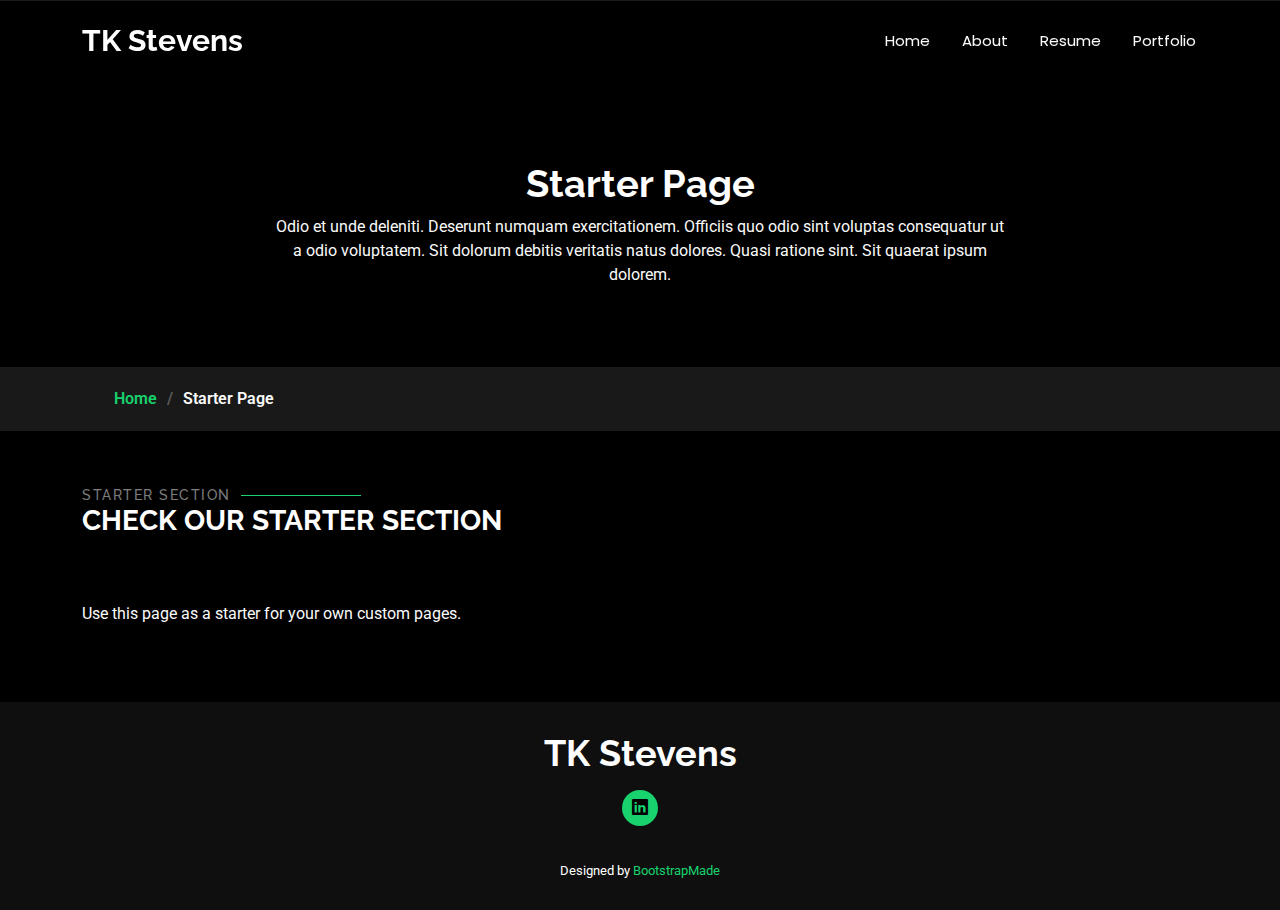
<file: starter-page.html>
<!DOCTYPE html>
<html lang="en">

<head>
  <meta charset="utf-8">
  <meta content="width=device-width, initial-scale=1.0" name="viewport">
  <title>Starter Page - TK Stevens Bootstrap Template</title>
  <meta name="description" content="">
  <meta name="keywords" content="">

  <!-- Favicons -->
  <link href="assets/img/favicon.png" rel="icon">
  <link href="assets/img/apple-touch-icon.png" rel="apple-touch-icon">

  <!-- Fonts -->
  <link href="https://fonts.googleapis.com" rel="preconnect">
  <link href="https://fonts.gstatic.com" rel="preconnect" crossorigin>
  <link href="https://fonts.googleapis.com/css2?family=Roboto:ital,wght@0,100;0,300;0,400;0,500;0,700;0,900;1,100;1,300;1,400;1,500;1,700;1,900&family=Poppins:ital,wght@0,100;0,200;0,300;0,400;0,500;0,600;0,700;0,800;0,900;1,100;1,200;1,300;1,400;1,500;1,600;1,700;1,800;1,900&family=Raleway:ital,wght@0,100;0,200;0,300;0,400;0,500;0,600;0,700;0,800;0,900;1,100;1,200;1,300;1,400;1,500;1,600;1,700;1,800;1,900&display=swap" rel="stylesheet">

  <!-- Vendor CSS Files -->
  <link href="assets/vendor/bootstrap/css/bootstrap.min.css" rel="stylesheet">
  <link href="assets/vendor/bootstrap-icons/bootstrap-icons.css" rel="stylesheet">
  <link href="assets/vendor/aos/aos.css" rel="stylesheet">
  <link href="assets/vendor/swiper/swiper-bundle.min.css" rel="stylesheet">
  <link href="assets/vendor/glightbox/css/glightbox.min.css" rel="stylesheet">

  <!-- Main CSS File -->
  <link href="assets/css/main.css" rel="stylesheet">

  <!-- =======================================================
  * Template Name: TK Stevens
  * Template URL: https://bootstrapmade.com/personal-free-resume-bootstrap-template/
  * Updated: Nov 04 2024 with Bootstrap v5.3.3
  * Author: BootstrapMade.com
  * License: https://bootstrapmade.com/license/
  ======================================================== -->
</head>

<body class="starter-page-page">

  <header id="header" class="header d-flex align-items-center fixed-top">
    <div class="container-fluid container-xl position-relative d-flex align-items-center justify-content-between">

      <a href="index.html" class="logo d-flex align-items-center">
        <!-- Uncomment the line below if you also wish to use an image logo -->
        <!-- <img src="assets/img/logo.png" alt=""> -->
        <h1 class="sitename">TK Stevens</h1>
      </a>

      <nav id="navmenu" class="navmenu">
        <ul>
          <li><a href="index.html">Home</a></li>
          <li><a href="about.html">About</a></li>
          <li><a href="resume.html">Resume</a></li>
          <!-- <li><a href="services.html">Services</a></li> -->
          <li><a href="portfolio.html">Portfolio</a></li>
          <!-- <li class="dropdown"><a href="#"><span>Dropdown</span> <i class="bi bi-chevron-down toggle-dropdown"></i></a>
            <ul>
              <li><a href="#">Dropdown 1</a></li>
              <li class="dropdown"><a href="#"><span>Deep Dropdown</span> <i class="bi bi-chevron-down toggle-dropdown"></i></a>
                <ul>
                  <li><a href="#">Deep Dropdown 1</a></li>
                  <li><a href="#">Deep Dropdown 2</a></li>
                  <li><a href="#">Deep Dropdown 3</a></li>
                  <li><a href="#">Deep Dropdown 4</a></li>
                  <li><a href="#">Deep Dropdown 5</a></li>
                </ul>
              </li>
              <li><a href="#">Dropdown 2</a></li>
              <li><a href="#">Dropdown 3</a></li>
              <li><a href="#">Dropdown 4</a></li>
            </ul>
          </li>
          <li><a href="contact.html">Contact</a></li> -->
        </ul>
        <i class="mobile-nav-toggle d-xl-none bi bi-list"></i>
      </nav>

    </div>
  </header>

  <main class="main">

    <!-- Page Title -->
    <div class="page-title" data-aos="fade">
      <div class="heading">
        <div class="container">
          <div class="row d-flex justify-content-center text-center">
            <div class="col-lg-8">
              <h1>Starter Page</h1>
              <p class="mb-0">Odio et unde deleniti. Deserunt numquam exercitationem. Officiis quo odio sint voluptas consequatur ut a odio voluptatem. Sit dolorum debitis veritatis natus dolores. Quasi ratione sint. Sit quaerat ipsum dolorem.</p>
            </div>
          </div>
        </div>
      </div>
      <nav class="breadcrumbs">
        <div class="container">
          <ol>
            <li><a href="index.html">Home</a></li>
            <li class="current">Starter Page</li>
          </ol>
        </div>
      </nav>
    </div><!-- End Page Title -->

    <!-- Starter Section Section -->
    <section id="starter-section" class="starter-section section">

      <!-- Section Title -->
      <div class="container section-title" data-aos="fade-up">
        <h2>Starter Section</h2>
        <div><span>Check Our</span> <span class="description-title">Starter Section</span></div>
      </div><!-- End Section Title -->

      <div class="container" data-aos="fade-up">
        <p>Use this page as a starter for your own custom pages.</p>
      </div>

    </section><!-- /Starter Section Section -->

  </main>

  <footer id="footer" class="footer dark-background">
    <div class="container">
      <h3 class="sitename">TK Stevens</h3>
      <!-- <p>Et aut eum quis fuga eos sunt ipsa nihil. Labore corporis magni eligendi fuga maxime saepe commodi placeat.</p> -->
      <div class="social-links d-flex justify-content-center">
        <!-- <a href=""><i class="bi bi-twitter-x"></i></a> -->
        <!-- <a href=""><i class="bi bi-facebook"></i></a> -->
        <!-- <a href=""><i class="bi bi-instagram"></i></a> -->
        <a href=""><i class="bi bi-linkedin"></i></a>
      </div>
      <div class="container">
        <!-- <div class="copyright">
          <span>Copyright</span> <strong class="px-1 sitename">TK Stevens</strong> <span>All Rights Reserved</span>
        </div> -->
        <div class="credits">
          <!-- All the links in the footer should remain intact. -->
          <!-- You can delete the links only if you've purchased the pro version. -->
          <!-- Licensing information: https://bootstrapmade.com/license/ -->
          <!-- Purchase the pro version with working PHP/AJAX contact form: [buy-url] -->
          Designed by <a href="https://bootstrapmade.com/">BootstrapMade</a>
        </div>
      </div>
    </div>
  </footer>

  <!-- Scroll Top -->
  <a href="#" id="scroll-top" class="scroll-top d-flex align-items-center justify-content-center"><i class="bi bi-arrow-up-short"></i></a>

  <!-- Preloader -->
  <div id="preloader"></div>

  <!-- Vendor JS Files -->
  <script src="assets/vendor/bootstrap/js/bootstrap.bundle.min.js"></script>
  <script src="assets/vendor/php-email-form/validate.js"></script>
  <script src="assets/vendor/aos/aos.js"></script>
  <script src="assets/vendor/typed.js/typed.umd.js"></script>
  <script src="assets/vendor/purecounter/purecounter_vanilla.js"></script>
  <script src="assets/vendor/waypoints/noframework.waypoints.js"></script>
  <script src="assets/vendor/swiper/swiper-bundle.min.js"></script>
  <script src="assets/vendor/glightbox/js/glightbox.min.js"></script>
  <script src="assets/vendor/imagesloaded/imagesloaded.pkgd.min.js"></script>
  <script src="assets/vendor/isotope-layout/isotope.pkgd.min.js"></script>

  <!-- Main JS File -->
  <script src="assets/js/main.js"></script>

</body>

</html>
</file>
<file: assets/css/main.css>
/**
* Template Name: TK Stevens
* Template URL: https://bootstrapmade.com/personal-free-resume-bootstrap-template/
* Updated: Nov 04 2024 with Bootstrap v5.3.3
* Author: BootstrapMade.com
* License: https://bootstrapmade.com/license/
*/

/*--------------------------------------------------------------
# Font & Color Variables
# Help: https://bootstrapmade.com/color-system/
--------------------------------------------------------------*/
/* Fonts */
:root {
  --default-font: "Roboto",  system-ui, -apple-system, "Segoe UI", Roboto, "Helvetica Neue", Arial, "Noto Sans", "Liberation Sans", sans-serif, "Apple Color Emoji", "Segoe UI Emoji", "Segoe UI Symbol", "Noto Color Emoji";
  --heading-font: "Raleway",  sans-serif;
  --nav-font: "Poppins",  sans-serif;
}

/* Global Colors - The following color variables are used throughout the website. Updating them here will change the color scheme of the entire website */
:root { 
  --background-color: #000000; /* Background color for the entire website, including individual sections */
  --default-color: #fafafa; /* Default color used for the majority of the text content across the entire website */
  --heading-color: #ffffff; /* Color for headings, subheadings and title throughout the website */
  --accent-color: #18d26e; /* Accent color that represents your brand on the website. It's used for buttons, links, and other elements that need to stand out */
  --surface-color: #1a1a1a; /* The surface color is used as a background of boxed elements within sections, such as cards, icon boxes, or other elements that require a visual separation from the global background. */
  --contrast-color: #000000; /* Contrast color for text, ensuring readability against backgrounds of accent, heading, or default colors. */
}

/* Nav Menu Colors - The following color variables are used specifically for the navigation menu. They are separate from the global colors to allow for more customization options */
:root {
  --nav-color: #fafafa;  /* The default color of the main navmenu links */
  --nav-hover-color: #18d26e; /* Applied to main navmenu links when they are hovered over or active */
  --nav-mobile-background-color: #1a1a1a; /* Used as the background color for mobile navigation menu */
  --nav-dropdown-background-color: #1a1a1a; /* Used as the background color for dropdown items that appear when hovering over primary navigation items */
  --nav-dropdown-color: #fafafa; /* Used for navigation links of the dropdown items in the navigation menu. */
  --nav-dropdown-hover-color: #18d26e; /* Similar to --nav-hover-color, this color is applied to dropdown navigation links when they are hovered over. */
}

/* Color Presets - These classes override global colors when applied to any section or element, providing reuse of the sam color scheme. */

.light-background {
  --background-color: #1a1a1a;
  --surface-color: #343434;
}

.dark-background {
  --background-color: rgba(15, 15, 15, 0.975);
  --default-color: #ffffff;
  --heading-color: #ffffff;
  --surface-color: #292929f9;
  --contrast-color: #000000;
}

/* Smooth scroll */
:root {
  scroll-behavior: smooth;
}

/*--------------------------------------------------------------
# General Styling & Shared Classes
--------------------------------------------------------------*/
body {
  color: var(--default-color);
  background-color: var(--background-color);
  font-family: var(--default-font);
}

a {
  color: var(--accent-color);
  text-decoration: none;
  transition: 0.3s;
}

a:hover {
  color: color-mix(in srgb, var(--accent-color), transparent 25%);
  text-decoration: none;
}

h1,
h2,
h3,
h4,
h5,
h6 {
  color: var(--heading-color);
  font-family: var(--heading-font);
}

/* PHP Email Form Messages
------------------------------*/
.php-email-form .error-message {
  display: none;
  background: #df1529;
  color: #ffffff;
  text-align: left;
  padding: 15px;
  margin-bottom: 24px;
  font-weight: 600;
}

.php-email-form .sent-message {
  display: none;
  color: #ffffff;
  background: #059652;
  text-align: center;
  padding: 15px;
  margin-bottom: 24px;
  font-weight: 600;
}

.php-email-form .loading {
  display: none;
  background: var(--surface-color);
  text-align: center;
  padding: 15px;
  margin-bottom: 24px;
}

.php-email-form .loading:before {
  content: "";
  display: inline-block;
  border-radius: 50%;
  width: 24px;
  height: 24px;
  margin: 0 10px -6px 0;
  border: 3px solid var(--accent-color);
  border-top-color: var(--surface-color);
  animation: php-email-form-loading 1s linear infinite;
}

@keyframes php-email-form-loading {
  0% {
    transform: rotate(0deg);
  }

  100% {
    transform: rotate(360deg);
  }
}

/*--------------------------------------------------------------
# Global Header
--------------------------------------------------------------*/
.header {
  --background-color: rgba(0, 0, 0, 0);
  color: var(--default-color);
  background-color: var(--background-color);
  padding: 15px 0;
  transition: all 0.5s;
  z-index: 997;
}

.header .logo {
  line-height: 1;
}

.header .logo img {
  max-height: 32px;
  margin-right: 8px;
}

.header .logo h1 {
  font-size: 30px;
  margin: 0;
  font-weight: 700;
  color: var(--heading-color);
}

.scrolled .header {
  box-shadow: 0px 0 18px rgba(0, 0, 0, 0.1);
}

/* Global Header on Scroll
------------------------------*/
.scrolled .header {
  --background-color: rgba(0, 0, 0, 0.8);
}

/*--------------------------------------------------------------
# Navigation Menu
--------------------------------------------------------------*/
/* Desktop Navigation */
@media (min-width: 1200px) {
  .navmenu {
    padding: 0;
  }

  .navmenu ul {
    margin: 0;
    padding: 0;
    display: flex;
    list-style: none;
    align-items: center;
  }

  .navmenu li {
    position: relative;
  }

  .navmenu>ul>li {
    white-space: nowrap;
    padding: 15px 14px;
  }

  .navmenu>ul>li:last-child {
    padding-right: 0;
  }

  .navmenu a,
  .navmenu a:focus {
    color: var(--nav-color);
    font-size: 15px;
    padding: 0 2px;
    font-family: var(--nav-font);
    font-weight: 400;
    display: flex;
    align-items: center;
    justify-content: space-between;
    white-space: nowrap;
    transition: 0.3s;
    position: relative;
  }

  .navmenu a i,
  .navmenu a:focus i {
    font-size: 12px;
    line-height: 0;
    margin-left: 5px;
    transition: 0.3s;
  }

  .navmenu>ul>li>a:before {
    content: "";
    position: absolute;
    height: 2px;
    bottom: -6px;
    left: 0;
    background-color: var(--nav-hover-color);
    visibility: hidden;
    width: 0px;
    transition: all 0.3s ease-in-out 0s;
  }

  .navmenu a:hover:before,
  .navmenu li:hover>a:before,
  .navmenu .active:before {
    visibility: visible;
    width: 25px;
  }

  .navmenu li:hover>a,
  .navmenu .active,
  .navmenu .active:focus {
    color: var(--nav-hover-color);
  }

  .navmenu .dropdown ul {
    margin: 0;
    padding: 10px 0;
    background: var(--nav-dropdown-background-color);
    display: block;
    position: absolute;
    visibility: hidden;
    left: 14px;
    top: 130%;
    opacity: 0;
    transition: 0.3s;
    border-radius: 4px;
    z-index: 99;
    box-shadow: 0px 0px 30px rgba(0, 0, 0, 0.1);
  }

  .navmenu .dropdown ul li {
    min-width: 200px;
  }

  .navmenu .dropdown ul a {
    padding: 10px 20px;
    font-size: 15px;
    text-transform: none;
    color: var(--nav-dropdown-color);
  }

  .navmenu .dropdown ul a i {
    font-size: 12px;
  }

  .navmenu .dropdown ul a:hover,
  .navmenu .dropdown ul .active:hover,
  .navmenu .dropdown ul li:hover>a {
    color: var(--nav-dropdown-hover-color);
  }

  .navmenu .dropdown:hover>ul {
    opacity: 1;
    top: 100%;
    visibility: visible;
  }

  .navmenu .dropdown .dropdown ul {
    top: 0;
    left: -90%;
    visibility: hidden;
  }

  .navmenu .dropdown .dropdown:hover>ul {
    opacity: 1;
    top: 0;
    left: -100%;
    visibility: visible;
  }
}

/* Mobile Navigation */
@media (max-width: 1199px) {
  .mobile-nav-toggle {
    color: var(--nav-color);
    font-size: 28px;
    line-height: 0;
    margin-right: 10px;
    cursor: pointer;
    transition: color 0.3s;
  }

  .navmenu {
    padding: 0;
    z-index: 9997;
  }

  .navmenu ul {
    display: none;
    list-style: none;
    position: absolute;
    inset: 60px 20px 20px 20px;
    padding: 10px 0;
    margin: 0;
    border-radius: 6px;
    background-color: var(--nav-mobile-background-color);
    border: 1px solid color-mix(in srgb, var(--default-color), transparent 90%);
    box-shadow: none;
    overflow-y: auto;
    transition: 0.3s;
    z-index: 9998;
  }

  .navmenu a,
  .navmenu a:focus {
    color: var(--nav-dropdown-color);
    padding: 10px 20px;
    font-family: var(--nav-font);
    font-size: 17px;
    font-weight: 500;
    display: flex;
    align-items: center;
    justify-content: space-between;
    white-space: nowrap;
    transition: 0.3s;
  }

  .navmenu a i,
  .navmenu a:focus i {
    font-size: 12px;
    line-height: 0;
    margin-left: 5px;
    width: 30px;
    height: 30px;
    display: flex;
    align-items: center;
    justify-content: center;
    border-radius: 50%;
    transition: 0.3s;
    background-color: color-mix(in srgb, var(--accent-color), transparent 90%);
  }

  .navmenu a i:hover,
  .navmenu a:focus i:hover {
    background-color: var(--accent-color);
    color: var(--contrast-color);
  }

  .navmenu a:hover,
  .navmenu .active,
  .navmenu .active:focus {
    color: var(--nav-dropdown-hover-color);
  }

  .navmenu .active i,
  .navmenu .active:focus i {
    background-color: var(--accent-color);
    color: var(--contrast-color);
    transform: rotate(180deg);
  }

  .navmenu .dropdown ul {
    position: static;
    display: none;
    z-index: 99;
    padding: 10px 0;
    margin: 10px 20px;
    background-color: var(--nav-dropdown-background-color);
    transition: all 0.5s ease-in-out;
  }

  .navmenu .dropdown ul ul {
    background-color: rgba(33, 37, 41, 0.1);
  }

  .navmenu .dropdown>.dropdown-active {
    display: block;
    background-color: rgba(33, 37, 41, 0.03);
  }

  .mobile-nav-active {
    overflow: hidden;
  }

  .mobile-nav-active .mobile-nav-toggle {
    color: #fff;
    position: absolute;
    font-size: 32px;
    top: 15px;
    right: 15px;
    margin-right: 0;
    z-index: 9999;
  }

  .mobile-nav-active .navmenu {
    position: fixed;
    overflow: hidden;
    inset: 0;
    background: rgba(33, 37, 41, 0.8);
    transition: 0.3s;
  }

  .mobile-nav-active .navmenu>ul {
    display: block;
  }
}

/*--------------------------------------------------------------
# Global Footer
--------------------------------------------------------------*/
.footer {
  color: var(--default-color);
  background-color: var(--background-color);
  font-size: 14px;
  text-align: center;
  padding: 30px 0;
  position: relative;
}

.footer h3 {
  font-size: 36px;
  font-weight: 700;
  position: relative;
  padding: 0;
  margin: 0 0 15px 0;
}

.footer p {
  font-size: 15;
  font-style: italic;
  padding: 0;
  margin: 0 0 30px 0;
}

.footer .social-links {
  margin: 0 0 30px 0;
}

.footer .social-links a {
  font-size: 16px;
  display: flex;
  align-items: center;
  justify-content: center;
  background: var(--accent-color);
  color: var(--contrast-color);
  line-height: 1;
  margin: 0 4px;
  border-radius: 50%;
  text-align: center;
  width: 36px;
  height: 36px;
  transition: 0.3s;
}

.footer .social-links a:hover {
  background: color-mix(in srgb, var(--accent-color), transparent 20%);
  text-decoration: none;
}

.footer .copyright {
  padding-top: 25px;
  border-top: 1px solid color-mix(in srgb, var(--default-color), transparent 90%);
}

.footer .credits {
  font-size: 13px;
  padding-top: 5px;
}

/*--------------------------------------------------------------
# Preloader
--------------------------------------------------------------*/
#preloader {
  position: fixed;
  inset: 0;
  z-index: 999999;
  overflow: hidden;
  background: var(--background-color);
  transition: all 0.6s ease-out;
}

#preloader:before {
  content: "";
  position: fixed;
  top: calc(50% - 30px);
  left: calc(50% - 30px);
  border: 6px solid #ffffff;
  border-color: var(--accent-color) transparent var(--accent-color) transparent;
  border-radius: 50%;
  width: 60px;
  height: 60px;
  animation: animate-preloader 1.5s linear infinite;
}

@keyframes animate-preloader {
  0% {
    transform: rotate(0deg);
  }

  100% {
    transform: rotate(360deg);
  }
}

/*--------------------------------------------------------------
# Scroll Top Button
--------------------------------------------------------------*/
.scroll-top {
  position: fixed;
  visibility: hidden;
  opacity: 0;
  right: 15px;
  bottom: -15px;
  z-index: 99999;
  background-color: var(--accent-color);
  width: 44px;
  height: 44px;
  border-radius: 50px;
  transition: all 0.4s;
}

.scroll-top i {
  font-size: 24px;
  color: var(--contrast-color);
  line-height: 0;
}

.scroll-top:hover {
  background-color: color-mix(in srgb, var(--accent-color), transparent 20%);
  color: var(--contrast-color);
}

.scroll-top.active {
  visibility: visible;
  opacity: 1;
  bottom: 15px;
}

/*--------------------------------------------------------------
# Disable aos animation delay on mobile devices
--------------------------------------------------------------*/
@media screen and (max-width: 768px) {
  [data-aos-delay] {
    transition-delay: 0 !important;
  }
}

/*--------------------------------------------------------------
# Global Page Titles & Breadcrumbs
--------------------------------------------------------------*/
.page-title {
  color: var(--default-color);
  background-color: var(--background-color);
  position: relative;
}

.page-title .heading {
  padding: 160px 0 80px 0;
  border-top: 1px solid color-mix(in srgb, var(--default-color), transparent 90%);
}

.page-title .heading h1 {
  font-size: 38px;
  font-weight: 700;
}

.page-title nav {
  background-color: color-mix(in srgb, var(--default-color), transparent 90%);
  padding: 20px 0;
}

.page-title nav ol {
  display: flex;
  flex-wrap: wrap;
  list-style: none;
  margin: 0;
  font-size: 16px;
  font-weight: 600;
}

.page-title nav ol li+li {
  padding-left: 10px;
}

.page-title nav ol li+li::before {
  content: "/";
  display: inline-block;
  padding-right: 10px;
  color: color-mix(in srgb, var(--default-color), transparent 70%);
}

/*--------------------------------------------------------------
# Global Sections
--------------------------------------------------------------*/
section,
.section {
  color: var(--default-color);
  background-color: var(--background-color);
  padding: 60px 0;
  scroll-margin-top: 100px;
  overflow: clip;
}

@media (max-width: 1199px) {

  section,
  .section {
    scroll-margin-top: 66px;
  }
}

/*--------------------------------------------------------------
# Global Section Titles
--------------------------------------------------------------*/
.section-title {
  padding-bottom: 60px;
  position: relative;
}

.section-title h2 {
  font-size: 14px;
  font-weight: 500;
  padding: 0;
  line-height: 1px;
  margin: 0;
  letter-spacing: 1.5px;
  text-transform: uppercase;
  color: color-mix(in srgb, var(--default-color), transparent 50%);
  position: relative;
}

.section-title h2::after {
  content: "";
  width: 120px;
  height: 1px;
  display: inline-block;
  background: var(--accent-color);
  margin: 4px 10px;
}

.section-title div {
  color: var(--heading-color);
  margin: 0;
  margin: 0;
  font-size: 28px;
  font-weight: 700;
  text-transform: uppercase;
  font-family: var(--heading-font);
}

/*--------------------------------------------------------------
# Hero Section
--------------------------------------------------------------*/
.hero {
  width: 100%;
  min-height: 100vh;
  position: relative;
  padding: 80px 0;
  display: flex;
  align-items: center;
  overflow: hidden;
  justify-content: center;
}

.hero img {
  position: absolute;
  inset: 0;
  display: block;
  width: 100%;
  height: 100%;
  object-fit: cover;
  z-index: 1;
}

.hero .container {
  position: relative;
  z-index: 3;
}

.placeholder-overlay {
  position: absolute;
  top: 50%;
  left: 50%;
  transform: translate(-50%, -50%) rotate(-30deg);
  font-size: 15vw;
  font-weight: bold;
  color: rgba(255, 255, 255, 0.5);
  white-space: nowrap;
  z-index: 1;
  pointer-events: none;
}

.hero h2 {
  margin: 0;
  font-size: 64px;
  font-weight: 700;
}

.hero p {
  margin: 5px 0 0 0;
  font-size: 26px;
}

.hero p span {
  letter-spacing: 1px;
  border-bottom: 2px solid var(--accent-color);
}

.hero .social-links {
  margin-top: 25px;
}

.hero .social-links a {
  background-color: color-mix(in srgb, var(--default-color), transparent 90%);
  color: var(--default-color);
  font-size: 14px;
  width: 40px;
  height: 40px;
  border-radius: 50px;
  display: inline-flex;
  align-items: center;
  justify-content: center;
  margin-right: 20px;
  transition: 0.3s;
}

.hero .social-links a:hover {
  background-color: var(--accent-color);
}

@media (max-width: 768px) {
  .hero h2 {
    font-size: 32px;
  }

  .hero p {
    font-size: 20px;
  }
}

/*--------------------------------------------------------------
# About Section
--------------------------------------------------------------*/
.about .content h2 {
  font-weight: 700;
  font-size: 24px;
}

.about .content ul {
  list-style: none;
  padding: 0;
}

.about .content ul li {
  margin-bottom: 20px;
  display: flex;
  align-items: center;
}

.about .content ul strong {
  margin-right: 10px;
}

.about .content ul i {
  font-size: 16px;
  margin-right: 5px;
  color: var(--accent-color);
  line-height: 0;
}

/*--------------------------------------------------------------
# Stats Section
--------------------------------------------------------------*/
.stats i {
  background-color: var(--surface-color);
  color: var(--accent-color);
  box-shadow: 0px 2px 25px rgba(0, 0, 0, 0.1);
  width: 54px;
  height: 54px;
  font-size: 24px;
  border-radius: 50px;
  border: 2px solid var(--background-color);
  display: inline-flex;
  align-items: center;
  justify-content: center;
  position: relative;
  z-index: 1;
}

.stats .stats-item {
  background-color: var(--surface-color);
  margin-top: -27px;
  padding: 30px 30px 25px 30px;
  width: 100%;
  position: relative;
  text-align: center;
  box-shadow: 0px 2px 35px rgba(0, 0, 0, 0.1);
  border-radius: 4px;
  z-index: 0;
}

.stats .stats-item span {
  font-size: 36px;
  display: block;
  font-weight: 700;
  color: color-mix(in srgb, var(--default-color), transparent 20%);
}

.stats .stats-item p {
  padding: 0;
  margin: 0;
  font-family: var(--heading-font);
  font-size: 16px;
}

/*--------------------------------------------------------------
# Skills Section
--------------------------------------------------------------*/
.skills .progress {
  height: 60px;
  display: block;
  background: none;
  border-radius: 0;
}

.skills .progress .skill {
  color: var(--heading-color);
  padding: 0;
  margin: 0 0 6px 0;
  text-transform: uppercase;
  display: block;
  font-weight: 600;
  font-family: var(--heading-font);
}

.skills .progress .skill .val {
  float: right;
  font-style: normal;
}

.skills .progress-bar-wrap {
  background: color-mix(in srgb, var(--default-color), transparent 90%);
  height: 10px;
}

.skills .progress-bar {
  width: 1px;
  height: 10px;
  transition: 0.9s;
  background-color: var(--accent-color);
}

/*--------------------------------------------------------------
# Interests Section
--------------------------------------------------------------*/
.interests .features-item {
  background-color: var(--surface-color);
  display: flex;
  align-items: center;
  padding: 20px;
  transition: 0.3s;
  border: 1px solid color-mix(in srgb, var(--default-color), transparent 90%);
  position: relative;
}

.interests .features-item i {
  font-size: 32px;
  padding-right: 10px;
  line-height: 0;
}

.interests .features-item h3 {
  font-weight: 700;
  margin: 0;
  padding: 0;
  line-height: 1;
  font-size: 16px;
}

.interests .features-item h3 a {
  color: var(--heading-color);
  transition: 0.3s;
}

.interests .features-item:hover {
  border-color: var(--accent-color);
}

.interests .features-item:hover h3 a {
  color: var(--accent-color);
}

/*--------------------------------------------------------------
# Testimonials Section
--------------------------------------------------------------*/
.testimonials .testimonials-carousel,
.testimonials .testimonials-slider {
  overflow: hidden;
}

.testimonials .testimonial-item {
  box-sizing: content-box;
  min-height: 320px;
}

.testimonials .testimonial-item .testimonial-img {
  width: 90px;
  border-radius: 50%;
  margin: -40px 0 0 40px;
  position: relative;
  z-index: 2;
  border: 6px solid var(--background-color);
}

.testimonials .testimonial-item h3 {
  font-size: 18px;
  font-weight: bold;
  margin: 10px 0 5px 45px;
}

.testimonials .testimonial-item h4 {
  font-size: 14px;
  color: color-mix(in srgb, var(--default-color), transparent 20%);
  margin: 0 0 0 45px;
}

.testimonials .testimonial-item .quote-icon-left,
.testimonials .testimonial-item .quote-icon-right {
  color: color-mix(in srgb, var(--accent-color), transparent 50%);
  font-size: 26px;
  line-height: 0;
}

.testimonials .testimonial-item .quote-icon-left {
  display: inline-block;
  left: -5px;
  position: relative;
}

.testimonials .testimonial-item .quote-icon-right {
  display: inline-block;
  right: -5px;
  position: relative;
  top: 10px;
  transform: scale(-1, -1);
}

.testimonials .testimonial-item p {
  font-style: italic;
  margin: 0 15px 0 15px;
  padding: 20px 20px 60px 20px;
  background: var(--surface-color);
  border-radius: 6px;
  position: relative;
  z-index: 1;
}

.testimonials .swiper-wrapper {
  height: auto;
}

.testimonials .swiper-pagination {
  margin-top: 20px;
  position: relative;
}

.testimonials .swiper-pagination .swiper-pagination-bullet {
  width: 12px;
  height: 12px;
  background-color: var(--background-color);
  opacity: 1;
  border: 1px solid var(--accent-color);
}

.testimonials .swiper-pagination .swiper-pagination-bullet-active {
  background-color: var(--accent-color);
}

/*--------------------------------------------------------------
# Resume Section
--------------------------------------------------------------*/
.resume .resume-title {
  color: var(--heading-color);
  font-size: 26px;
  font-weight: 700;
  margin-top: 20px;
  margin-bottom: 20px;
}

.resume .resume-item {
  padding: 0 0 20px 20px;
  margin-top: -2px;
  border-left: 2px solid var(--accent-color);
  position: relative;
}

.resume .resume-item h4 {
  line-height: 18px;
  font-size: 18px;
  font-weight: 600;
  text-transform: uppercase;
  color: color-mix(in srgb, var(--default-color), transparent 20%);
  margin-bottom: 10px;
}

.resume .resume-item h5 {
  font-size: 16px;
  padding: 5px 15px;
  display: inline-block;
  font-weight: 600;
  margin-bottom: 10px;
}

.resume .resume-item ul {
  padding-left: 20px;
}

.resume .resume-item ul li {
  padding-bottom: 10px;
}

.resume .resume-item:last-child {
  padding-bottom: 0;
}

.skills-grid {
  display: grid;
  grid-template-columns: repeat(auto-fit, minmax(60px, 1fr));
  gap: 20px;
  align-items: center;
  margin-bottom: 30px;
}

.skills-grid img {
  width: 100%;
  height: 60px;
  object-fit: contain;
  transition: transform 0.2s ease-in-out;
}

.skills-grid img:hover {
  transform: scale(1.1);
}


.resume .resume-item::before {
  content: "";
  position: absolute;
  width: 16px;
  height: 16px;
  border-radius: 50px;
  left: -9px;
  top: 0;
  background: var(--background-color);
  border: 2px solid var(--accent-color);
}

.project-demo {
  display: flex;
  flex-direction: row;
}

/*--------------------------------------------------------------
# Services Section
--------------------------------------------------------------*/
.services .service-item {
  background-color: var(--surface-color);
  text-align: center;
  padding: 80px 20px;
  transition: all ease-in-out 0.3s;
  height: 100%;
}

.services .service-item .icon {
  margin: 0 auto;
  width: 64px;
  height: 64px;
  background: var(--accent-color);
  border-radius: 4px;
  display: flex;
  align-items: center;
  justify-content: center;
  margin-bottom: 20px;
  transition: 0.3s;
  transform-style: preserve-3d;
}

.services .service-item .icon i {
  color: var(--contrast-color);
  font-size: 28px;
  transition: ease-in-out 0.3s;
}

.services .service-item .icon::before {
  position: absolute;
  content: "";
  left: -8px;
  top: -8px;
  height: 100%;
  width: 100%;
  background: color-mix(in srgb, var(--accent-color), transparent 80%);
  border-radius: 5px;
  transition: all 0.3s ease-out 0s;
  transform: translateZ(-1px);
}

.services .service-item h3 {
  font-weight: 700;
  margin: 10px 0 15px 0;
  font-size: 22px;
}

.services .service-item p {
  line-height: 24px;
  font-size: 14px;
  margin-bottom: 0;
}

.services .service-item:hover {
  background: var(--accent-color);
  border-color: var(--accent-color);
}

.services .service-item:hover .icon {
  background: var(--surface-color);
}

.services .service-item:hover .icon i {
  color: var(--accent-color);
}

.services .service-item:hover .icon::before {
  background: color-mix(in srgb, var(--background-color), transparent 70%);
}

.services .service-item:hover h3,
.services .service-item:hover p {
  color: var(--contrast-color);
}

/*--------------------------------------------------------------
# Service Details Section
--------------------------------------------------------------*/
.service-details .services-list {
  background-color: var(--surface-color);
  padding: 10px 30px;
  border: 1px solid color-mix(in srgb, var(--default-color), transparent 90%);
  margin-bottom: 20px;
}

.service-details .services-list a {
  display: block;
  line-height: 1;
  padding: 8px 0 8px 15px;
  border-left: 3px solid color-mix(in srgb, var(--default-color), transparent 70%);
  margin: 20px 0;
  color: color-mix(in srgb, var(--default-color), transparent 20%);
  transition: 0.3s;
}

.service-details .services-list a.active {
  color: var(--heading-color);
  font-weight: 700;
  border-color: var(--accent-color);
}

.service-details .services-list a:hover {
  border-color: var(--accent-color);
}

.service-details .services-img {
  margin-bottom: 20px;
}

.service-details h3 {
  font-size: 26px;
  font-weight: 700;
}

.service-details h4 {
  font-size: 20px;
  font-weight: 700;
}

.service-details p {
  font-size: 15px;
}

.service-details ul {
  list-style: none;
  padding: 0;
  font-size: 15px;
}

.service-details ul li {
  padding: 5px 0;
  display: flex;
  align-items: center;
}

.service-details ul i {
  font-size: 20px;
  margin-right: 8px;
  color: var(--accent-color);
}

/*--------------------------------------------------------------
# Portfolio Section
--------------------------------------------------------------*/
/*** Portfolio Page Custom Styling ***/

/* Portfolio Introduction Text */
.portfolio-intro {
  font-size: 1.1rem;
  line-height: 1.8;
  color: #666;
  max-width: 800px;
  margin: 0 auto;
}

/* Project Card Styling */
.portfolio-item {
  transition: all 0.3s ease;
  margin-bottom: 30px;
}

.portfolio-item:hover {
  transform: translateY(-5px);
  box-shadow: 0 10px 30px rgba(0, 0, 0, 0.1);
}

.portfolio-content {
  border-radius: 12px;
  overflow: hidden;
  background-color: #fff;
  box-shadow: 0 5px 15px rgba(0, 0, 0, 0.08);
  height: 100%;
  display: flex;
  flex-direction: column;
}

.portfolio-content img, 
.portfolio-content video {
  width: 100%;
  height: 240px;
  object-fit: cover;
  border-bottom: 1px solid #eee;
}

/* Video Play Button Overlay */
.project-image-container {
  position: relative;
}

.video-play-overlay {
  position: absolute;
  top: 0;
  left: 0;
  width: 100%;
  height: 100%;
  display: flex;
  align-items: center;
  justify-content: center;
  background-color: rgba(0, 0, 0, 0.2);
  opacity: 0;
  transition: opacity 0.3s ease;
}

.project-image-container:hover .video-play-overlay {
  opacity: 1;
}

.video-play-overlay i {
  font-size: 3rem;
  color: white;
}

/* Portfolio Info Section */
.portfolio-info {
  padding: 25px;
  flex-grow: 1;
  display: flex;
  flex-direction: column;
}

.portfolio-info h4 {
  font-size: 1.4rem;
  margin-bottom: 15px;
  font-weight: 600;
}

.tech-stack {
  margin-bottom: 15px;
}

.tech-stack .badge {
  font-size: 0.75rem;
  padding: 5px 10px;
  margin-right: 5px;
  font-weight: 500;
}

.project-description {
  font-size: 0.95rem;
  line-height: 1.6;
  color: #555;
  margin-bottom: 15px;
}

.project-highlights {
  background-color: #f9f9f9;
  color: #555;
  padding: 15px;
  border-radius: 8px;
  margin-bottom: 20px;
  font-size: 0.9rem;
}

.project-highlights p {
  margin-bottom: 8px;
}

.project-highlights p:last-child {
  margin-bottom: 0;
}

.portfolio-links {
  margin-top: auto;
  display: flex;
  gap: 15px;
}

.portfolio-links a {
  color: #333;
  font-size: 0.9rem;
  font-weight: 500;
  text-decoration: none;
  display: inline-flex;
  align-items: center;
  transition: color 0.3s ease;
}

.portfolio-links a:hover {
  color: #0d6efd;
}

.portfolio-links a i {
  margin-right: 5px;
}

/* Filter Buttons */
.portfolio-filters {
  display: flex;
  justify-content: center;
  margin-bottom: 30px;
  flex-wrap: wrap;
}

.portfolio-filters li {
  font-size: 0.9rem;
  padding: 8px 20px;
  margin: 0 5px 10px;
  cursor: pointer;
  list-style: none;
  border-radius: 30px;
  background-color: #555;
  transition: all 0.3s ease;
}

.portfolio-filters li.filter-active {
  background-color: #059652;
  color: white;
}

.portfolio-filters li:hover:not(.filter-active) {
  background-color: #a5a5a5;
  color: #059652;
}

/* Responsive adjustments */
@media (max-width: 767px) {
  .portfolio-filters li {
    padding: 6px 15px;
    font-size: 0.8rem;
  }
  
  .portfolio-info {
    padding: 20px;
  }
  
  .portfolio-info h4 {
    font-size: 1.2rem;
  }
}

/*--------------------------------------------------------------
# Starter Section Section
--------------------------------------------------------------*/
.starter-section {
  /* Add your styles here */
}

/*--------------------------------------------------------------
# Contact Section
--------------------------------------------------------------*/
.contact .info-item {
  box-shadow: 0px 0px 20px rgba(0, 0, 0, 0.1);
  padding: 20px 30px;
}

.contact .info-item .icon {
  color: var(--contrast-color);
  background-color: var(--accent-color);
  width: 56px;
  height: 56px;
  font-size: 24px;
  display: flex;
  justify-content: center;
  align-items: center;
  transition: all 0.3s ease-in-out;
  border-radius: 50%;
  margin-right: 15px;
}

.contact .info-item h3 {
  font-size: 18px;
  font-weight: 700;
  margin: 0 0 2px 0;
}

.contact .info-item p {
  padding: 0;
  margin-bottom: 0;
  font-size: 14px;
}

.contact .info-item .social-links a {
  font-size: 24px;
  display: inline-block;
  line-height: 1;
  margin: 4px 6px 0 0;
  transition: 0.3s;
  color: color-mix(in srgb, var(--default-color), transparent 50%);
}

.contact .info-item .social-links a:hover {
  color: var(--accent-color);
}

.contact .php-email-form {
  box-shadow: 0px 0px 20px rgba(0, 0, 0, 0.1);
  padding: 30px;
  margin-top: 30px;
}

@media (max-width: 575px) {
  .contact .php-email-form {
    padding: 20px;
  }
}

.contact .php-email-form input[type=text],
.contact .php-email-form input[type=email],
.contact .php-email-form textarea {
  color: var(--default-color);
  background-color: color-mix(in srgb, var(--background-color), transparent 50%);
  border-color: color-mix(in srgb, var(--default-color), transparent 80%);
  font-size: 14px;
  padding: 10px 15px;
  box-shadow: none;
  border-radius: 0;
}

.contact .php-email-form input[type=text]:focus,
.contact .php-email-form input[type=email]:focus,
.contact .php-email-form textarea:focus {
  border-color: var(--accent-color);
}

.contact .php-email-form input[type=text]::placeholder,
.contact .php-email-form input[type=email]::placeholder,
.contact .php-email-form textarea::placeholder {
  color: color-mix(in srgb, var(--default-color), transparent 70%);
}

.contact .php-email-form button[type=submit] {
  color: var(--contrast-color);
  background: var(--accent-color);
  border: 0;
  padding: 10px 30px;
  transition: 0.4s;
  border-radius: 50px;
}

.contact .php-email-form button[type=submit]:hover {
  background: color-mix(in srgb, var(--accent-color), transparent 20%);
}
</file>
